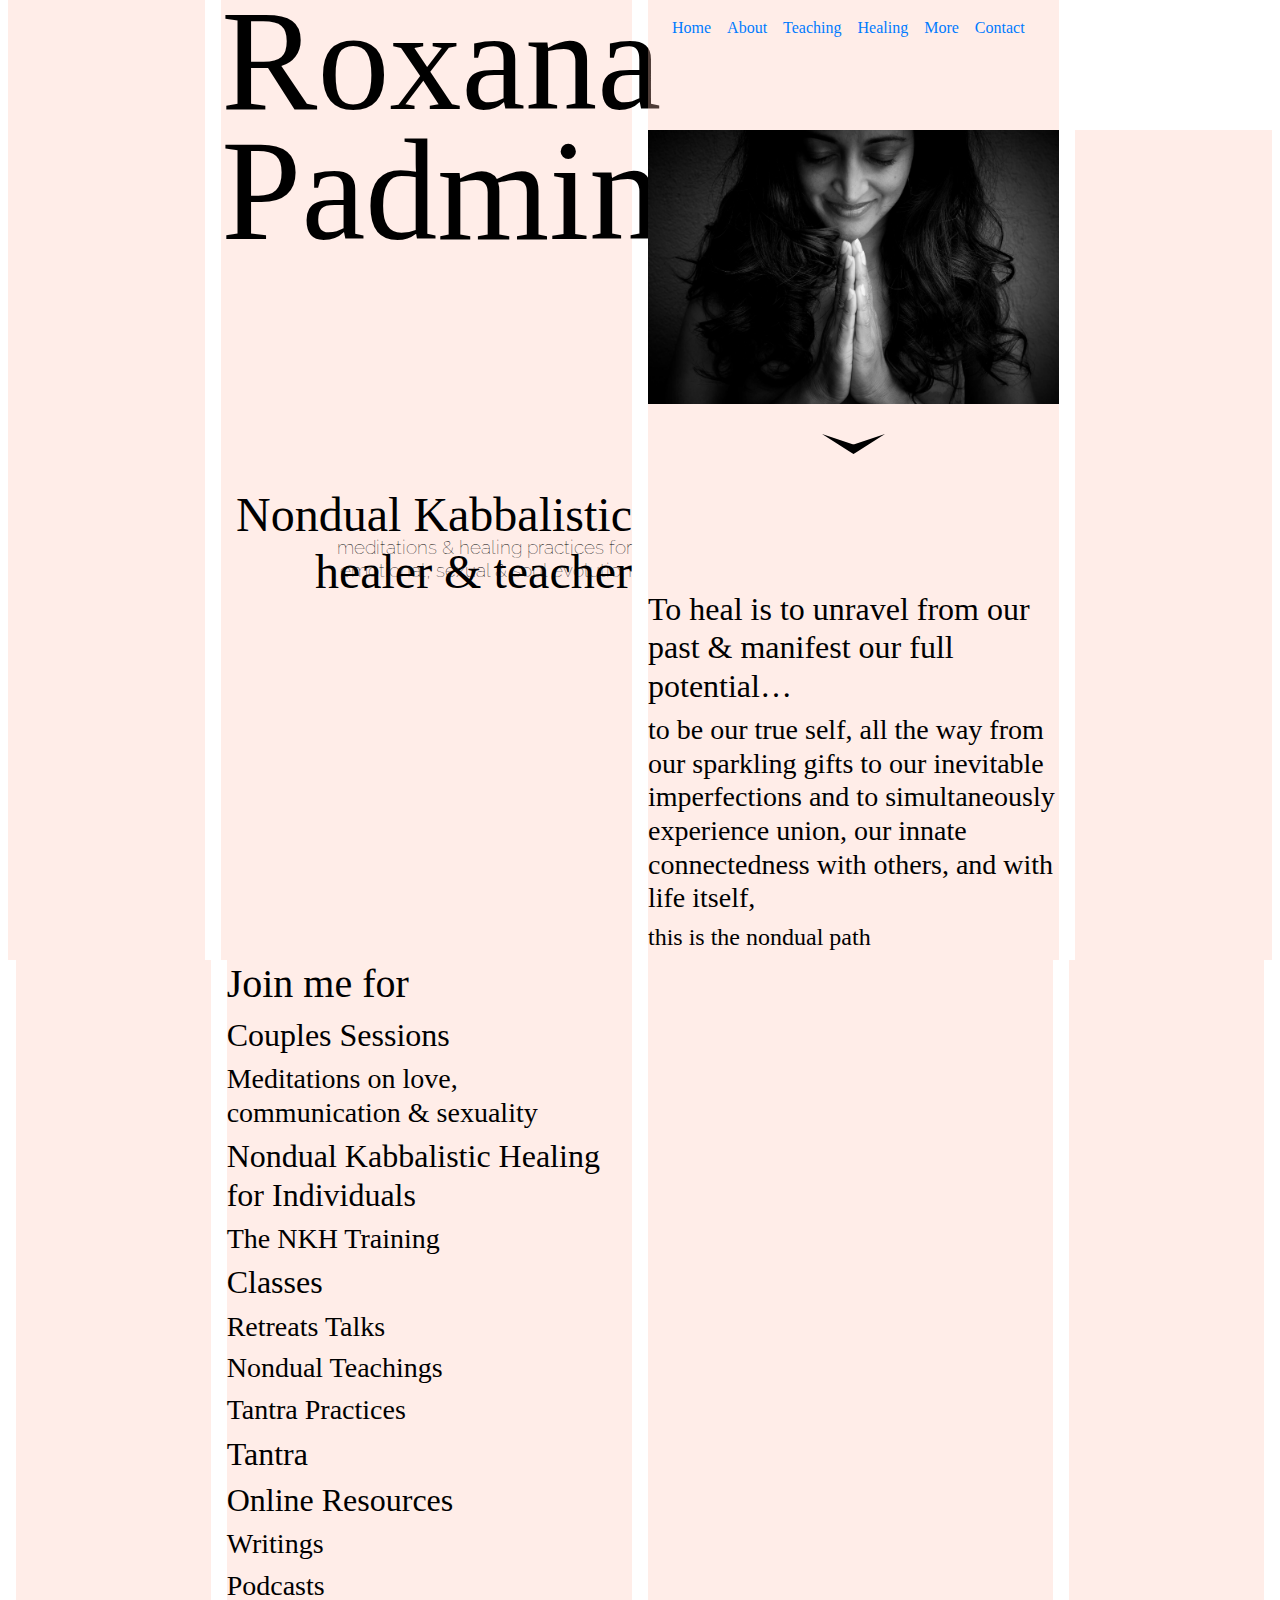
<file: index.html>
<!DOCTYPE html>
<html lang="en">
  <head>
    <meta charset="UTF-8">
    <meta name="description" content="???">
    <meta name="keywords" content="???">
    <meta name="author" content="???">
    <meta name="viewport" content="width=device-width, initial-scale=1.0">
    <title>Roxana Padmini</title>
    <script src="https://ajax.googleapis.com/ajax/libs/jquery/3.3.1/jquery.min.js"></script>
    <script type="text/javascript" src="script.js"></script>
    <script src="bootstrap/js/bootstrap.min.js"></script>
    <link rel="stylesheet" type="text/css" href="css/style.css">
    <link rel="stylesheet" href="https://fonts.googleapis.com/css?family=Raleway:200,200i,300,300i,400">
    <link rel="stylesheet" href="bootstrap/css/bootstrap.css">
    <link rel="stylesheet" href="https://use.fontawesome.com/releases/v5.6.3/css/all.css">
  </head>
  <body>
    <header>
      <div class="container-fluid index-header">
        <div class="row title-background">
          <div class="col-12 col-sm-12 col-md-12 col-lg-2 col-xl-2">
          </div>
          <div class="col-12 col-sm-12 col-md-12 col-lg-4 col-xl-4 header-intro">
            <!--<img id="kabbalistic-tree" src="media/images/roxanapadmini-index-image-4.svg" alt="The Kabbalistic Tree of Life.">-->
            <div class="bottomline">
              <h1 class="bottomline-text">Roxana</h1>
            </div>
          </div>
          <div class="col-12 col-sm-12 col-md-12 col-lg-4 col-xl-4">
            <div class="bottomline">
              <nav class="navbar navbar-expand-lg bottomline-text">
                <div class="collapse navbar-collapse" id="navbarNavAltMarkup">
                  <ul class="navbar-nav">
                    <li class="nav-item active">
                      <a class="nav-link" href="index.html">Home<span class="sr-only">(current)</span></a>
                    </li>
                    <li class="nav-item">
                      <a class="nav-link" href="about.html">About</a>
                    </li>
                    <li class="nav-item dropdown">
                      <a class="nav-link dropdown-toggle" href="#" id="navbarDropdownMenuLink" role="button" data-toggle="dropdown" aria-haspopup="true" aria-expanded="false">Teaching</a>
                      <div class="dropdown-menu" aria-labelledby="navbarDropdownMenuLink">
                        <a class="dropdown-item" href="nondual-study.html">Nondual Study</a>
                        <a class="dropdown-item" href="workshops-classes.html">Workshops & Classes</a>
                        <a class="dropdown-item" href="retreats.html">Retreats</a>
                      </div>
                    </li>
                    <li class="nav-item">
                      <a class="nav-link" href="#">Healing</a>
                    </li>
                    <li class="nav-item dropdown">
                      <a class="nav-link dropdown-toggle" href="#" id="navbarDropdownMenuLink" role="button" data-toggle="dropdown" aria-haspopup="true" aria-expanded="false">More</a>
                      <div class="dropdown-menu" aria-labelledby="navbarDropdownMenuLink">
                        <a class="dropdown-item" href="audio.html">Audio</a>
                        <a class="dropdown-item" href="blog.html">Video & Blog</a>
                      </div>
                    </li>
                    <li class="nav-item">
                      <a class="nav-link" href="contact.html">Contact</a>
                    </li>
                  </ul>
                </div>
              </nav>
            </div>
          </div>
        </div>
        <div class="row">
          <div class="col-12 col-sm-12 col-md-12 col-lg-2 col-xl-2">
          </div>
          <div class="col-12 col-sm-12 col-md-12 col-lg-4 col-xl-4 header-intro">
            <h1>Padmini</h1>
            <h2 id="index-header-margin">Nondual Kabbalistic healer & teacher</h2>
            <h3>meditations & healing practices for emotional, sexual & soul evolution</h3>
          </div>
          <div class="col-12 col-sm-12 col-md-12 col-lg-4 col-xl-4">
            <div class="header-intro">
              <img class="img-fluid rox" src="media/images/img/roxanapadmini-index-1.jpg" alt="Roxana Padmini.">
              <img class="img-fluid arrow-button" src="media/images/roxanapadmini-index-asset-1.svg" alt="arrow to next section.">
            </div>
          </div>
          <div class="col-12 col-sm-12 col-md-12 col-lg-2 col-xl-2">
          </div>
        </div>
      </div>
    </header>
    <div class="container-fluid index-second-section">
      <div class="row">
      <div class="col-12 col-sm-12 col-md-12 col-lg-2 col-xl-2">
      </div>
      <div class="col-12 col-sm-12 col-md-12 col-lg-4 col-xl-4">
        <img>
        <img>
      </div>
      <div class="col-12 col-sm-12 col-md-12 col-lg-4 col-xl-4">
        <h2>To heal is to unravel from our past & manifest our full potential…</h2>
        <h3>to be our true self, all the way from our sparkling gifts to our inevitable imperfections and to simultaneously experience union, our innate connectedness with others, and with life itself,</h3>
        <h4>this is the nondual path</h4>
      </div>
      <div class="col-12 col-sm-12 col-md-12 col-lg-2 col-xl-2">
      </div>
    </div>
	  <div class="container-fluid index-third-section">
	    <div class="row">
	      <div class="col-12 col-sm-12 col-md-12 col-lg-2 col-xl-2">
	      </div>
	      <div class="col-12 col-sm-12 col-md-12 col-lg-4 col-xl-4">
	        <h1>Join me for</h1>
	        <h2>Couples Sessions</h2>
	        <h3>Meditations on love, communication & sexuality</h3>
	        <h2>Nondual Kabbalistic Healing for Individuals</h2>
	        <h3>The NKH Training</h3>
	        <h2>Classes</h2>
	        <h3>Retreats Talks</h3>
	        <h3>Nondual Teachings</h3>
	        <h3>Tantra Practices</h3>
	        <h2>Tantra</h2>
	        <h2>Online Resources</h2>
	        <h3>Writings</h3>
	        <h3>Podcasts</h3>
	      </div>
	      <div class="col-12 col-sm-12 col-md-12 col-lg-4 col-xl-4">
	      </div>
	      <div class="col-12 col-sm-12 col-md-12 col-lg-2 col-xl-2">
	      </div>
	    </div>
	  </div>
  </body>
	<footer>
	</footer>
</html>
</file>
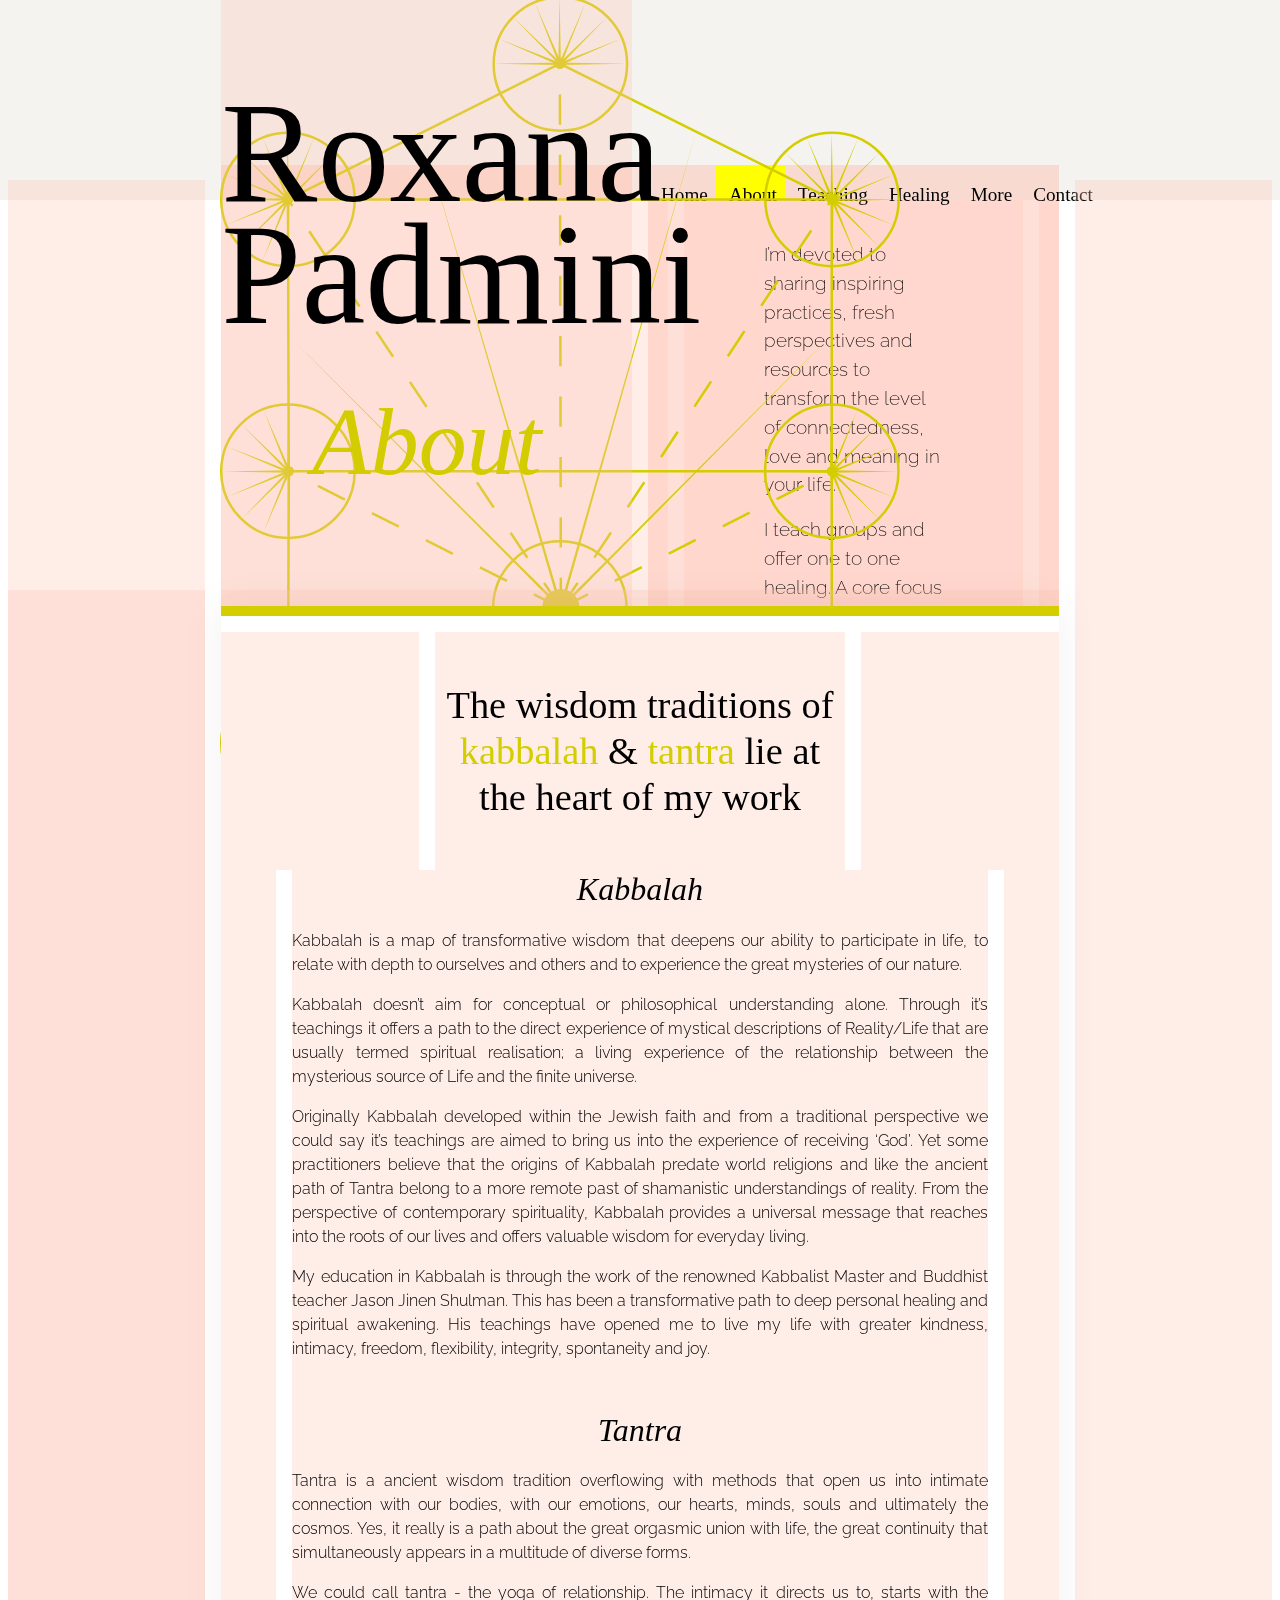
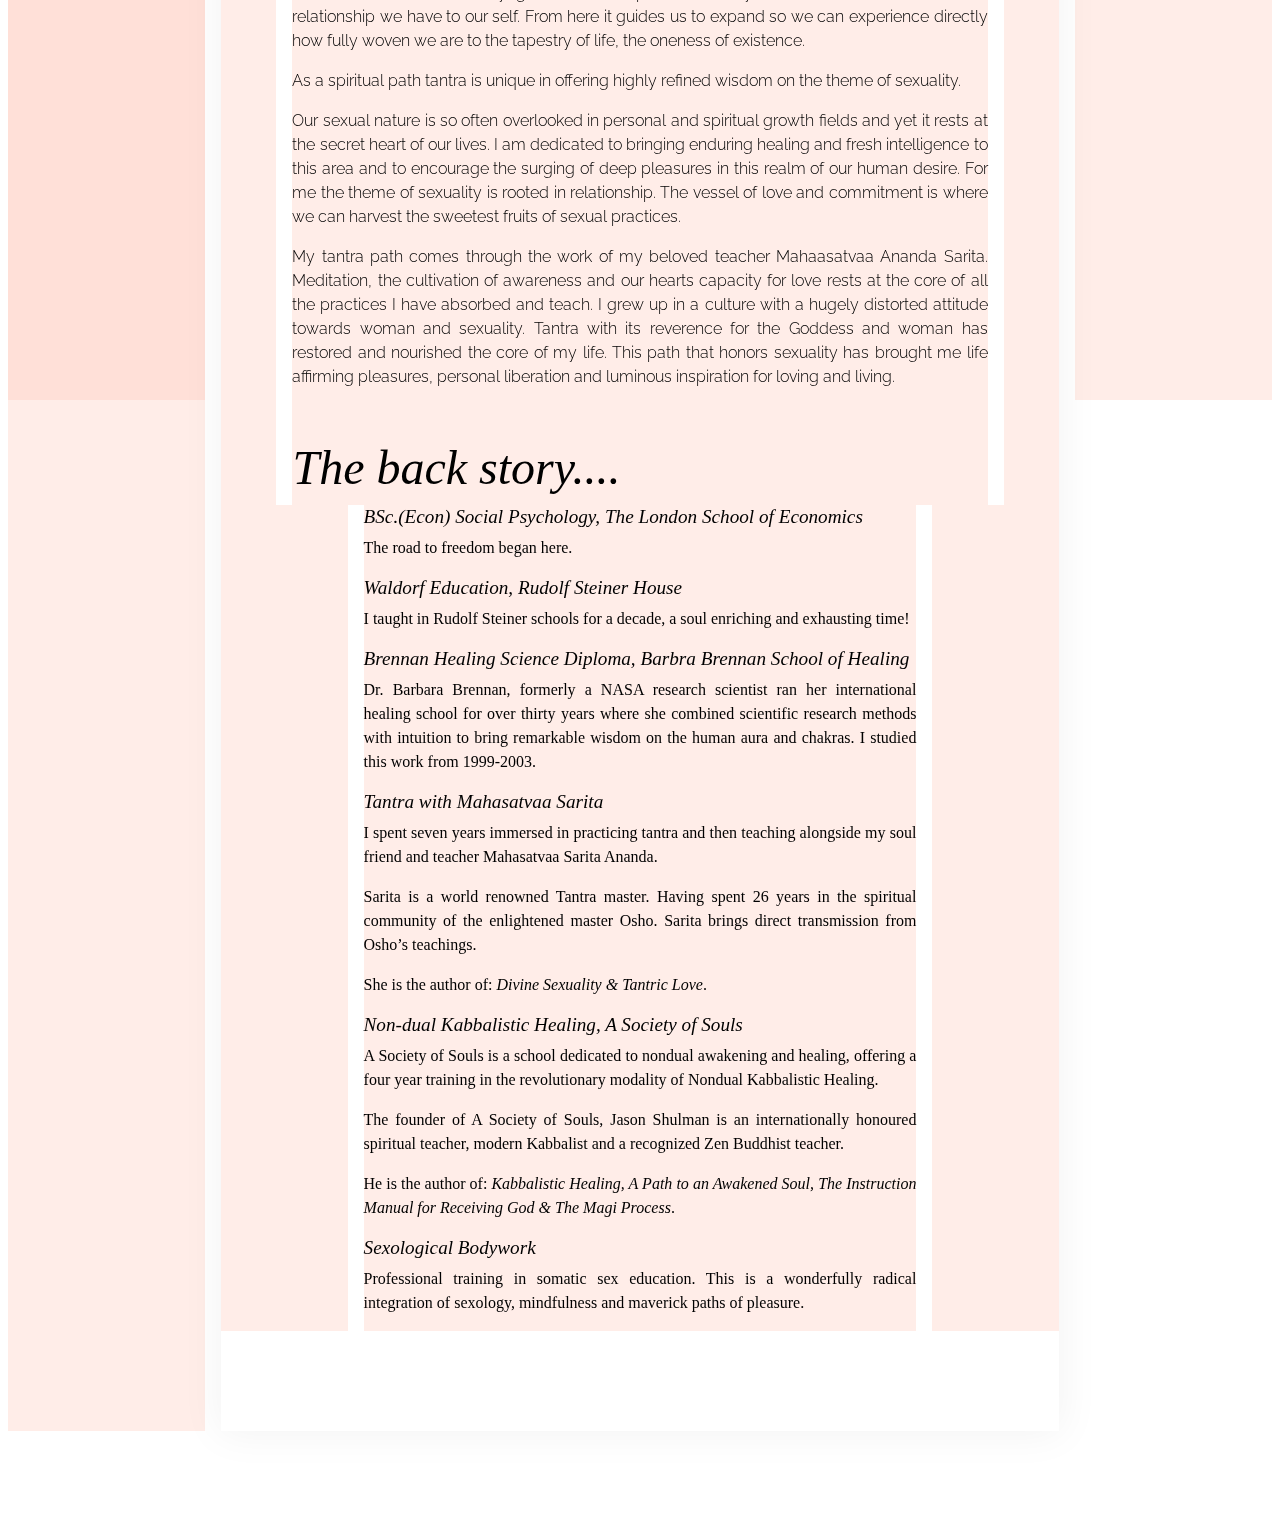
<file: about.html>
<!DOCTYPE html>
<html lang="en">
  <head>
    <meta charset="UTF-8">
    <meta name="description" content="???">
    <meta name="keywords" content="???">
    <meta name="author" content="???">
    <meta name="viewport" content="width=device-width, initial-scale=1.0">
    <title>About - Roxana Padmini</title>
    <script src="https://ajax.googleapis.com/ajax/libs/jquery/3.3.1/jquery.min.js"></script>
    <script type="text/javascript" src="script.js"></script>
    <script src="bootstrap/js/bootstrap.min.js"></script>
    <link rel="stylesheet" type="text/css" href="css/style.css">
    <link rel="stylesheet" href="https://fonts.googleapis.com/css?family=Raleway:200,200i,300,300i,400">
    <link rel="stylesheet" href="bootstrap/css/bootstrap.css">
    <link rel="stylesheet" href="https://use.fontawesome.com/releases/v5.6.3/css/all.css">
  </head>
  <body>
		<header>
<!--TITLE-->
			<div class="container-fluid">
				<div class="row header-fixed align-items-end">
					<div class="col-1 col-sm-1 col-md-1 col-lg-2 col-xl-2">
					</div>
					<div class="col-10 col-sm-10 col-md-10 col-lg-8 col-xl-8">
						<div class="row">
							<div class="col-12 col-sm-12 col-md-12 col-lg-6 col-xl-6 header-intro">
								<img id="kabbalistic-tree" src="media/images/roxanapadmini-index-image-4.svg" alt="The Kabbalistic Tree of Life.">
							</div>
							<div class="col-12 col-sm-12 col-md-12 col-lg-6 col-xl-6 align-top">
								<div class="nav-alignment">
									<nav class="navbar navbar-expand-lg">
								    <button class="navbar-toggler fa fa-bars" type="button" data-toggle="collapse" data-target="#navbarSupportedContent" aria-controls="navbarSupportedContent" aria-expanded="false" aria-label="Toggle navigation">
								    </button>
					          <div class="collapse navbar-collapse" id="navbarSupportedContent">
					            <ul class="navbar-nav ml-auto">
					              <li class="nav-item">
					                <a class="nav-link nav-dropped" href="index.html">Home</a>
					              </li>
					              <li class="nav-item active">
					                <a class="nav-link nav-dropped" href="about.html">About</a>
					              </li>
												<li class="nav-item dropdown">
		                      <a class="nav-link nav-dropped dropdown-toggle" href="#" id="navbarDropdownMenuLink" role="button" data-toggle="dropdown" aria-haspopup="true" aria-expanded="false">Teaching</a>
		                      <div class="dropdown-menu" aria-labelledby="navbarDropdownMenuLink">
		                        <a class="dropdown-item" href="nondual-study.html">Nondual Study</a>
		                        <a class="dropdown-item" href="workshops-classes-retreats.html">Workshops, Classes & Retreats</a>
		                      </div>
		                    </li>
												<li class="nav-item">
		                      <a class="nav-link nav-dropped" href="healing.html">Healing</a>
		                    </li>
		                    <li class="nav-item dropdown">
		                      <a class="nav-link nav-dropped dropdown-toggle" href="#" id="navbarDropdownMenuLink" role="button" data-toggle="dropdown" aria-haspopup="true" aria-expanded="false">More</a>
		                      <div class="dropdown-menu" aria-labelledby="navbarDropdownMenuLink">
		                        <a class="dropdown-item" href="audio.html">Audio</a>
		                        <a class="dropdown-item" href="blog.html">Video & Blog</a>
		                      </div>
		                    </li>
		                    <li class="nav-item">
		                      <a class="nav-link nav-dropped" href="contact.html">Contact</a>
		                    </li>
					            </ul>
					          </div>
								  </nav>
		            </div>
							</div>
						</div>
					</div>
					<div class="col-1 col-sm-1 col-md-1 col-lg-2 col-xl-2">
					</div>
				</div>
<!--TITLE INTRO-->
				<div class="row">
					<div class="col-1 col-sm-1 col-md-1 col-lg-2 col-xl-2">
					</div>
					<div class="col-10 col-sm-10 col-md-10 col-lg-8 col-xl-8">
						<div class="row">
							<div class="col-12 col-sm-12 col-md-12 col-lg-6 col-xl-6 header-intro main-section">
								<div class="title-alignment">
									<h1>Roxana<br>Padmini</h1>
									<h2 class="header-title">About</h2>
								</div>
							</div>
							<div class="col-12 col-sm-12 col-md-12 col-lg-6 col-xl-6 ">
								<div class="row" style="min-height:2000px">
									<div class="col-1 col-sm-1 col-md-1 col-lg-1 col-xl-1">
									</div>
									<div class="col-10 col-sm-10 col-md-10 col-lg-10 col-xl-10">
										<div class="sticky-top quote-right-section">
												<div id="about-quote">
												<p>I’m devoted to sharing inspiring practices, fresh perspectives and resources to transform the level of connectedness, love and meaning in your life.</p>
												<p>I teach groups and offer one to one healing. A core focus of my work is to integrate the body, sexuality and relating within a path of awakening consciousness.</p>
											</div>
										</div>
									</div>
									<div class="col-1 col-sm-1 col-md-1 col-lg-1 col-xl-1">
									</div>
								</div>
							</div>
						</div>
					</div>
					<div class="col-1 col-sm-1 col-md-1 col-lg-2 col-xl-2">
					</div>
				</div>
			</div>
		</header>
<!--ABOUT MAIN-->
		<div class="container-fluid main-section">
			<div class="row">
				<div class="col-1 col-sm-1 col-md-1 col-lg-2 col-xl-2">
				</div>
				<div class="col-10 col-sm-10 col-md-10 col-lg-8 col-xl-8">
					<div id="main-bg-overlay">
						<div id="border-around">
							<hr class="top-border">
							<div class="row about-first-section">
								<div class="col-1 col-sm-1 col-md-1 col-lg-2 col-xl-3">
								</div>
								<div class="col-10 col-sm-10 col-md-10 col-lg-8 col-xl-6">
									<h3>The wisdom traditions of <span>kabbalah</span> & <span>tantra</span> lie at the heart of my work</h3>
								</div>
								<div class="col-1 col-sm-1 col-md-1 col-lg-2 col-xl-3">
								</div>
							</div>
							<div class="row about-second-section">
								<div class="col-1 col-sm-1 col-md-1 col-lg-1 col-xl-1">
								</div>
								<div class="col-10 col-sm-10 col-md-10 col-lg-10 col-xl-10">
									<h4>Kabbalah</h4>
									<div>
										<p>Kabbalah is a map of transformative wisdom that deepens our ability to participate in life, to relate with depth to ourselves and others and to experience the great mysteries of our nature.</p>
										<p>Kabbalah doesn’t aim for conceptual or philosophical understanding alone. Through it’s teachings it offers a path to the direct experience of mystical descriptions of Reality/Life that are usually termed spiritual realisation; a living experience of the relationship between the mysterious source of Life and the finite universe.</p>
										<p>Originally Kabbalah developed within the Jewish faith and from a traditional perspective we could say it’s teachings are aimed to bring us into the experience of receiving ‘God’. Yet some practitioners believe that the origins of Kabbalah predate world religions and like the ancient path of Tantra belong to a more remote past of shamanistic understandings of reality. From the perspective of contemporary spirituality, Kabbalah provides a universal message that reaches into the roots of our lives and offers valuable wisdom for everyday living.</p>
										<p>My education in Kabbalah is through the work of the renowned Kabbalist Master and Buddhist teacher Jason Jinen Shulman. This has been a transformative path to deep personal healing and spiritual awakening. His teachings have opened me to live my life with greater kindness, intimacy, freedom, flexibility, integrity, spontaneity and joy.</p>
									</div>
								</div>
								<div class="col-1 col-sm-1 col-md-1 col-lg-1 col-xl-1">
								</div>
							</div>
							<div class="row about-second-section">
								<div class="col-1 col-sm-1 col-md-1 col-lg-1 col-xl-1">
								</div>
								<div class="col-10 col-sm-10 col-md-10 col-lg-10 col-xl-10">
									<h4>Tantra</h4>
									<div>
										<p>Tantra is a ancient wisdom tradition overflowing with methods that open us into intimate connection with our bodies, with our emotions, our hearts, minds, souls and ultimately the cosmos. Yes, it really is a path about the great orgasmic union with life, the great continuity that simultaneously appears in a multitude of diverse forms.</p>
										<p>We could call tantra - the yoga of relationship. The intimacy it directs us to, starts with the relationship we have to our self. From here it guides us to expand so we can experience directly how fully woven we are to the tapestry of life, the oneness of existence.</p>
										<p>As a spiritual path tantra is unique in offering highly refined wisdom on the theme of sexuality.​ </p>
										<p>Our sexual nature is so often overlooked in personal and spiritual growth fields and yet it rests at the secret heart of our lives. I am dedicated to bringing enduring healing and fresh intelligence to this area and to encourage the surging of deep pleasures in this realm of our human desire. For me the theme of sexuality is rooted in relationship. The vessel of love and commitment is where we can harvest the sweetest fruits of sexual practices.</p>
										<p>My tantra path comes through the work of my beloved teacher Mahaasatvaa Ananda Sarita. Meditation, the cultivation of awareness and our hearts capacity for love rests at the core of all the practices I have absorbed and teach. I grew up in a culture with a hugely distorted attitude towards woman and sexuality. Tantra with its reverence for the Goddess and woman has restored and nourished the core of my life. This path that honors sexuality has brought me life affirming pleasures, personal liberation and luminous inspiration for loving and living.</p>
									</div>
								</div>
								<div class="col-1 col-sm-1 col-md-1 col-lg-1 col-xl-1">
								</div>
							</div>
							<div class="row about-third-section">
								<div class="col-1 col-sm-1 col-md-1 col-lg-1 col-xl-1">
								</div>
								<div class="col-10 col-sm-10 col-md-10 col-lg-10 col-xl-10">
									<h5>The back story....</h5>
								</div>
								<div class="col-1 col-sm-1 col-md-1 col-lg-1 col-xl-1">
								</div>
							</div>
							<div class="row about-third-section">
								<div class="col-1 col-sm-1 col-md-1 col-lg-2 col-xl-2">
								</div>
								<div class="col-10 col-sm-10 col-md-10 col-lg-8 col-xl-8">
									<h6>BSc.(Econ) Social Psychology, The London School of Economics</h6>
									<p>The road to freedom began here.</p>
									<h6>Waldorf Education, Rudolf Steiner House</h6>
									<p>I taught in Rudolf Steiner schools for a decade, a soul enriching and exhausting time!</p>
									<h6>Brennan Healing Science Diploma, Barbra Brennan School of Healing</h6>
									<p>Dr. Barbara Brennan, formerly a NASA research scientist ran her international healing school for over thirty years where she combined scientific research methods with intuition to bring remarkable wisdom on the human aura and chakras. I studied this work from 1999-2003.</p>
									<h6>Tantra with Mahasatvaa Sarita</h6>
									<p>I spent seven years immersed in practicing tantra and then teaching alongside my soul friend and teacher Mahasatvaa Sarita Ananda.</p>
									<p>Sarita is a world renowned Tantra master. Having spent 26 years in the spiritual community of the enlightened master Osho. Sarita brings direct transmission from Osho’s teachings.</p>
									<p>She is the author of: <i>Divine Sexuality & Tantric Love</i>.</p>
									<h6>Non-dual Kabbalistic Healing, A Society of Souls</h6>
									<p>A Society of Souls is a school dedicated to nondual awakening and healing, offering a four year training in the revolutionary modality of Nondual Kabbalistic Healing.</p>
									<p>The founder of A Society of Souls, Jason Shulman is an internationally honoured spiritual teacher, modern Kabbalist and a recognized Zen Buddhist teacher.</p>
									<p>He is the author of: <i>Kabbalistic Healing, A Path to an Awakened Soul, The Instruction Manual for Receiving God & The Magi Process</i>.</p>
									<h6>Sexological Bodywork</h6>
									<p>Professional training in somatic sex education. This is a wonderfully radical integration of sexology, mindfulness and maverick paths of pleasure.</p>
								</div>
								<div class="col-1 col-sm-1 col-md-1 col-lg-2 col-xl-2">
								</div>
							</div>
						</div>
					</div>
				</div>
			</div>
		</div>
  </body>
	<footer>
	</footer>
</html>
</file>
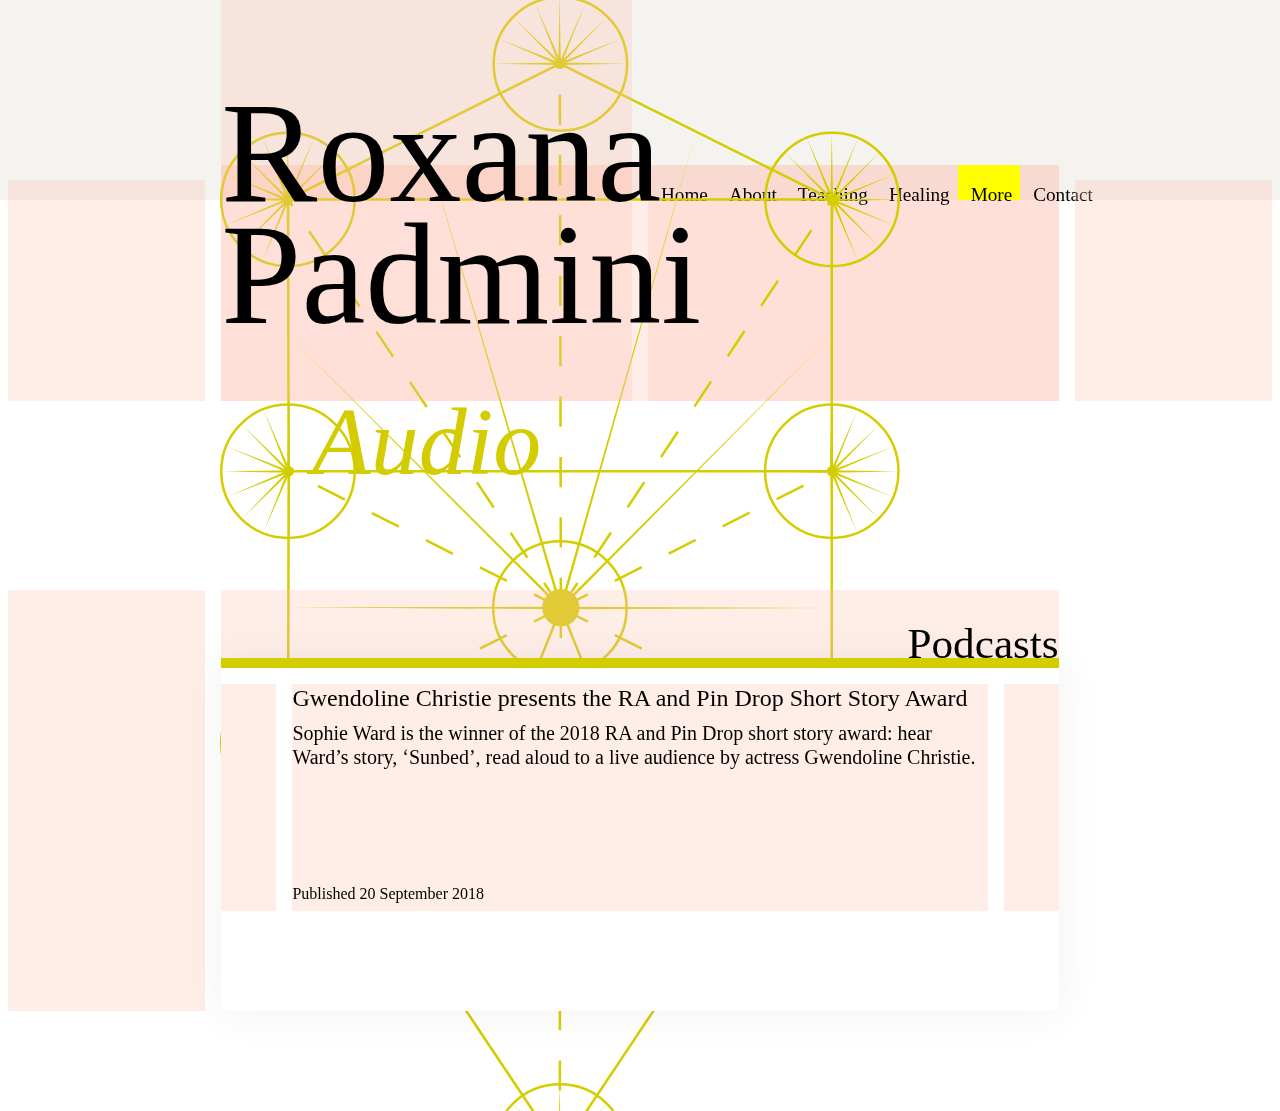
<file: audio.html>
<!DOCTYPE html>
<html lang="en">
  <head>
    <meta charset="UTF-8">
    <meta name="description" content="???">
    <meta name="keywords" content="???">
    <meta name="author" content="???">
    <meta name="viewport" content="width=device-width, initial-scale=1.0">
    <title>Audio - Roxana Padmini</title>
    <script src="https://ajax.googleapis.com/ajax/libs/jquery/3.3.1/jquery.min.js"></script>
    <script type="text/javascript" src="script.js"></script>
    <script src="bootstrap/js/bootstrap.min.js"></script>
    <link rel="stylesheet" type="text/css" href="css/style.css">
    <link rel="stylesheet" href="https://fonts.googleapis.com/css?family=Raleway:200,200i,300,300i,400">
    <link rel="stylesheet" href="bootstrap/css/bootstrap.css">
    <link rel="stylesheet" href="https://use.fontawesome.com/releases/v5.6.3/css/all.css">
  </head>
  <body>
		<header>
<!--TITLE-->
			<div class="container-fluid">
				<div class="row header-fixed align-items-end">
					<div class="col-1 col-sm-1 col-md-1 col-lg-2 col-xl-2">
					</div>
					<div class="col-10 col-sm-10 col-md-10 col-lg-8 col-xl-8">
						<div class="row">
							<div class="col-12 col-sm-12 col-md-12 col-lg-6 col-xl-6 header-intro">
								<img id="kabbalistic-tree" src="media/images/roxanapadmini-index-image-4.svg" alt="The Kabbalistic Tree of Life.">
							</div>
							<div class="col-12 col-sm-12 col-md-12 col-lg-6 col-xl-6 align-top">
								<div class="nav-alignment">
									<nav class="navbar navbar-expand-lg">
								    <button class="navbar-toggler fa fa-bars" type="button" data-toggle="collapse" data-target="#navbarSupportedContent" aria-controls="navbarSupportedContent" aria-expanded="false" aria-label="Toggle navigation">
								    </button>
					          <div class="collapse navbar-collapse" id="navbarSupportedContent">
					            <ul class="navbar-nav ml-auto">
					              <li class="nav-item">
					                <a class="nav-link nav-dropped" href="index.html">Home</a>
					              </li>
					              <li class="nav-item">
					                <a class="nav-link nav-dropped" href="about.html">About</a>
					              </li>
												<li class="nav-item dropdown">
		                      <a class="nav-link nav-dropped dropdown-toggle" href="#" id="navbarDropdownMenuLink" role="button" data-toggle="dropdown" aria-haspopup="true" aria-expanded="false">Teaching</a>
		                      <div class="dropdown-menu" aria-labelledby="navbarDropdownMenuLink">
		                        <a class="dropdown-item" href="nondual-study.html">Nondual Study</a>
		                        <a class="dropdown-item" href="workshops-classes-retreats.html">Workshops, Classes & Retreats</a>
		                      </div>
		                    </li>
												<li class="nav-item">
		                      <a class="nav-link nav-dropped" href="healing.html">Healing</a>
		                    </li>
		                    <li class="nav-item active dropdown">
		                      <a class="nav-link nav-dropped dropdown-toggle" href="#" id="navbarDropdownMenuLink" role="button" data-toggle="dropdown" aria-haspopup="true" aria-expanded="false">More</a>
		                      <div class="dropdown-menu" aria-labelledby="navbarDropdownMenuLink">
		                        <a class="dropdown-item" href="audio.html">Audio</a>
		                        <a class="dropdown-item" href="blog.html">Video & Blog</a>
		                      </div>
		                    </li>
		                    <li class="nav-item">
		                      <a class="nav-link nav-dropped" href="contact.html">Contact</a>
		                    </li>
					            </ul>
					          </div>
								  </nav>
		            </div>
							</div>
						</div>
					</div>
					<div class="col-1 col-sm-1 col-md-1 col-lg-2 col-xl-2">
					</div>
				</div>
<!--TITLE INTRO-->
				<div class="row">
					<div class="col-1 col-sm-1 col-md-1 col-lg-2 col-xl-2">
					</div>
					<div class="col-10 col-sm-10 col-md-10 col-lg-8 col-xl-8">
						<div class="row">
							<div class="col-12 col-sm-12 col-md-12 col-lg-6 col-xl-6 header-intro main-section">
								<div class="title-alignment">
									<h1>Roxana<br>Padmini</h1>
									<h2 class="header-title">Audio</h2>
								</div>
							</div>
							<div class="col-12 col-sm-12 col-md-12 col-lg-6 col-xl-6">
							</div>
						</div>
					</div>
					<div class="col-1 col-sm-1 col-md-1 col-lg-2 col-xl-2">
					</div>
				</div>
			</div>
		</header>
<!--AUDIO MAIN-->
		<div class="container-fluid main-section">
			<div class="row">
				<div class="col-1 col-sm-1 col-md-1 col-lg-2 col-xl-2">
				</div>
				<div class="col-10 col-sm-10 col-md-10 col-lg-8 col-xl-8">
					<h3 id="main-title">Podcasts</h3>
					<div id="main-bg-overlay">
						<div id="border-around">
					<hr class="top-border">
					<div class="row blog-first-section">
						<div class="col-0 col-sm-0 col-md-0 col-lg-0 col-xl-1">
						</div>
						<div class="col-12 col-sm-12 col-md-12 col-lg-12 col-xl-10">
							<section>
								<article>
									<h4>Gwendoline Christie presents the RA and Pin Drop Short Story Award</h4>
									<h5>Sophie Ward is the winner of the 2018 RA and Pin Drop short story award: hear Ward’s story, ‘Sunbed’, read aloud to a live audience by actress Gwendoline Christie.</h5>
									<iframe width="80%" height="100" scrolling="no" frameborder="no" allow="autoplay" src="https://w.soundcloud.com/player/?url=https%3A//api.soundcloud.com/tracks/489972948&color=%23d4cd00&auto_play=false&hide_related=false&show_comments=true&show_user=true&show_reposts=false&show_teaser=true"></iframe>
									<h6>Published 20 September 2018</h6>
								</article>
							</section>
						</div>
						<div class="col-0 col-sm-0 col-md-0 col-lg-0 col-xl-1">
						</div>
					</div>
				</div>
			</div>
				</div>
			</div>
		</div>
  </body>
	<footer>
	</footer>
</html>
</file>
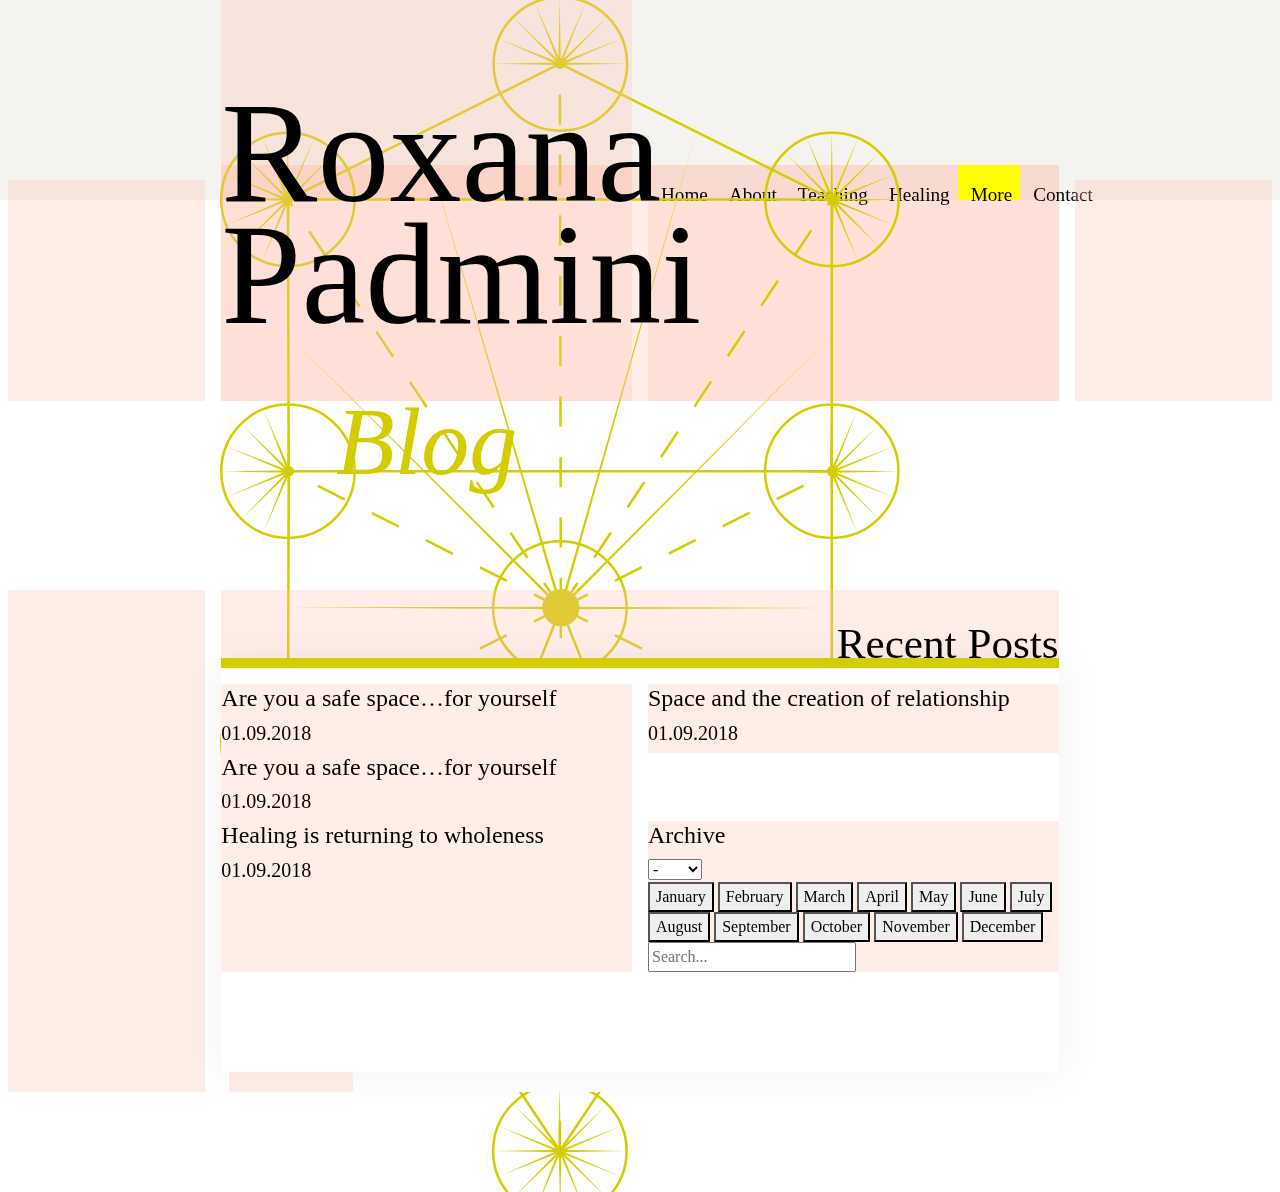
<file: blog.html>
<!DOCTYPE html>
<html lang="en">
  <head>
    <meta charset="UTF-8">
    <meta name="description" content="???">
    <meta name="keywords" content="???">
    <meta name="author" content="???">
    <meta name="viewport" content="width=device-width, initial-scale=1.0">
    <title>Blog - Roxana Padmini</title>
    <script src="https://ajax.googleapis.com/ajax/libs/jquery/3.3.1/jquery.min.js"></script>
    <script type="text/javascript" src="script.js"></script>
    <script src="bootstrap/js/bootstrap.min.js"></script>
    <link rel="stylesheet" type="text/css" href="css/style.css">
    <link rel="stylesheet" href="https://fonts.googleapis.com/css?family=Raleway:200,200i,300,300i,400">
    <link rel="stylesheet" href="bootstrap/css/bootstrap.css">
    <link rel="stylesheet" href="https://use.fontawesome.com/releases/v5.6.3/css/all.css">
  </head>
  <body>
		<header>
			<!--TITLE-->
			<div class="container-fluid">
				<div class="row header-fixed align-items-end">
					<div class="col-1 col-sm-1 col-md-1 col-lg-2 col-xl-2">
					</div>
					<div class="col-10 col-sm-10 col-md-10 col-lg-8 col-xl-8">
						<div class="row">
							<div class="col-12 col-sm-12 col-md-12 col-lg-6 col-xl-6 header-intro">
								<img id="kabbalistic-tree" src="media/images/roxanapadmini-index-image-4.svg" alt="The Kabbalistic Tree of Life.">
							</div>
							<div class="col-12 col-sm-12 col-md-12 col-lg-6 col-xl-6 align-top">
								<div class="nav-alignment">
									<nav class="navbar navbar-expand-lg">
								    <button class="navbar-toggler fa fa-bars" type="button" data-toggle="collapse" data-target="#navbarSupportedContent" aria-controls="navbarSupportedContent" aria-expanded="false" aria-label="Toggle navigation">
								    </button>
					          <div class="collapse navbar-collapse" id="navbarSupportedContent">
					            <ul class="navbar-nav ml-auto">
					              <li class="nav-item">
					                <a class="nav-link nav-dropped" href="index.html">Home</a>
					              </li>
					              <li class="nav-item">
					                <a class="nav-link nav-dropped" href="about.html">About</a>
					              </li>
												<li class="nav-item dropdown">
		                      <a class="nav-link nav-dropped dropdown-toggle" href="#" id="navbarDropdownMenuLink" role="button" data-toggle="dropdown" aria-haspopup="true" aria-expanded="false">Teaching</a>
		                      <div class="dropdown-menu" aria-labelledby="navbarDropdownMenuLink">
		                        <a class="dropdown-item" href="nondual-study.html">Nondual Study</a>
		                        <a class="dropdown-item" href="workshops-classes-retreats.html">Workshops, Classes & Retreats</a>
		                      </div>
		                    </li>
												<li class="nav-item">
		                      <a class="nav-link nav-dropped" href="healing.html">Healing</a>
		                    </li>
		                    <li class="nav-item active dropdown">
		                      <a class="nav-link nav-dropped dropdown-toggle" href="#" id="navbarDropdownMenuLink" role="button" data-toggle="dropdown" aria-haspopup="true" aria-expanded="false">More</a>
		                      <div class="dropdown-menu" aria-labelledby="navbarDropdownMenuLink">
		                        <a class="dropdown-item" href="audio.html">Audio</a>
		                        <a class="dropdown-item" href="blog.html">Video & Blog</a>
		                      </div>
		                    </li>
		                    <li class="nav-item">
		                      <a class="nav-link nav-dropped" href="contact.html">Contact</a>
		                    </li>
					            </ul>
					          </div>
								  </nav>
		            </div>
							</div>
						</div>
					</div>
					<div class="col-1 col-sm-1 col-md-1 col-lg-2 col-xl-2">
					</div>
				</div>
			<!--TITLE INTRO-->
				<div class="row">
					<div class="col-1 col-sm-1 col-md-1 col-lg-2 col-xl-2">
					</div>
					<div class="col-10 col-sm-10 col-md-10 col-lg-8 col-xl-8">
						<div class="row">
							<div class="col-12 col-sm-12 col-md-12 col-lg-6 col-xl-6 header-intro main-section">
								<div class="title-alignment">
									<h1>Roxana<br>Padmini</h1>
									<h2 class="header-title">Blog</h2>
								</div>
							</div>
							<div class="col-12 col-sm-12 col-md-12 col-lg-6 col-xl-6">
							</div>
						</div>
					</div>
					<div class="col-1 col-sm-1 col-md-1 col-lg-2 col-xl-2">
					</div>
				</div>
			</div>
		</header>
		<!--BLOG MAIN-->
		<div class="container-fluid main-section">
			<div class="row">
				<div class="col-1 col-sm-1 col-md-1 col-lg-2 col-xl-2">
				</div>
				<div class="col-10 col-sm-10 col-md-10 col-lg-8 col-xl-8">
					<h3 id="main-title">Recent Posts</h3>
					<div id="main-bg-overlay">
						<div id="border-around">
							<hr class="top-border">
							<div class="row blog-first-section">
								<div class="col-12 col-sm-12 col-md-12 col-lg-6 col-xl-6">
									<h4>Are you a safe space…for yourself</h4>
									<h5>01.09.2018</h5>
								</div>
								<div class="col-12 col-sm-12 col-md-12 col-lg-6 col-xl-6">
									<h4>Space and the creation of relationship</h4>
									<h5>01.09.2018</h5>
								</div>
								<div class="col-12 col-sm-12 col-md-12 col-lg-6 col-xl-6">
									<h4>Are you a safe space…for yourself</h4>
									<h5>01.09.2018</h5>
								</div>
							</div>
							<div class="row blog-first-section">
								<div class="col-12 col-sm-12 col-md-12 col-lg-6 col-xl-6">
									<h4>Healing is returning to wholeness</h4>
									<h5>01.09.2018</h5>
								</div>
								<div class="col-12 col-sm-12 col-md-12 col-lg-6 col-xl-6">
									<h4>Archive</h4>
									<form action="#">
									  <select name="Months">
											<option value="-">-</option>
									    <option value="2018">2018</option>
									    <option value="2019">2019</option>
									  </select>
									</form>
									<button type="button" name="button">January</button>
									<button type="button" name="button">February</button>
									<button type="button" name="button">March</button>
									<button type="button" name="button">April</button>
									<button type="button" name="button">May</button>
									<button type="button" name="button">June</button>
									<button type="button" name="button">July</button>
									<button type="button" name="button">August</button>
									<button type="button" name="button">September</button>
									<button type="button" name="button">October</button>
									<button type="button" name="button">November</button>
									<button type="button" name="button">December</button>
									<input type="text" placeholder="Search...">
								</div>
							</div>
						</div>
						<div class="col-1 col-sm-1 col-md-1 col-lg-2 col-xl-2">
						</div>
					</div>
				</div>
			</div>
		</div>
  </body>
	<footer>
	</footer>
</html>
</file>
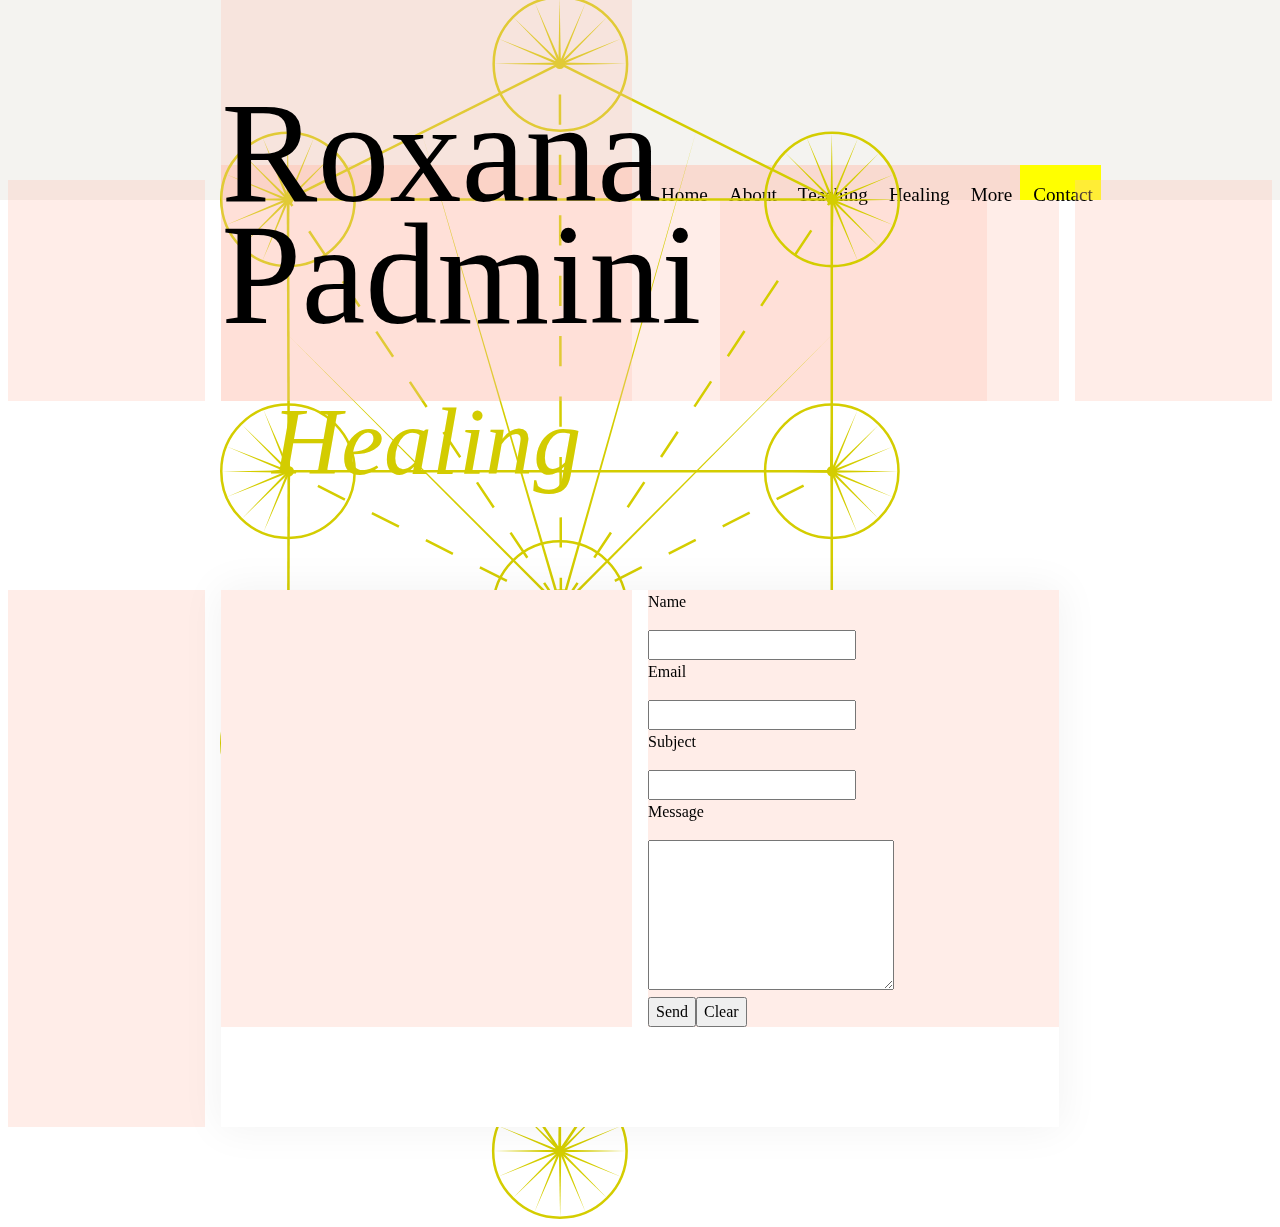
<file: contact.html>
<!DOCTYPE html>
<html lang="en">
	<head>
		<meta charset="UTF-8">
		<meta name="description" content="???">
		<meta name="keywords" content="???">
		<meta name="author" content="???">
		<meta name="viewport" content="width=device-width, initial-scale=1.0">
		<title>Audio - Roxana Padmini</title>
		<script src="https://ajax.googleapis.com/ajax/libs/jquery/3.3.1/jquery.min.js"></script>
		<script type="text/javascript" src="script.js"></script>
		<script src="bootstrap/js/bootstrap.min.js"></script>
		<link rel="stylesheet" type="text/css" href="css/style.css">
		<link rel="stylesheet" href="https://fonts.googleapis.com/css?family=Raleway:200,200i,300,300i,400">
		<link rel="stylesheet" href="bootstrap/css/bootstrap.css">
		<link rel="stylesheet" href="https://use.fontawesome.com/releases/v5.6.3/css/all.css">
	</head>
	<body>
		<header>
<!--TITLE-->
			<div class="container-fluid">
				<div class="row header-fixed align-items-end">
					<div class="col-1 col-sm-1 col-md-1 col-lg-2 col-xl-2">
					</div>
					<div class="col-10 col-sm-10 col-md-10 col-lg-8 col-xl-8">
						<div class="row">
							<div class="col-12 col-sm-12 col-md-12 col-lg-6 col-xl-6 header-intro">
								<img id="kabbalistic-tree" src="media/images/roxanapadmini-index-image-4.svg" alt="The Kabbalistic Tree of Life.">
							</div>
							<div class="col-12 col-sm-12 col-md-12 col-lg-6 col-xl-6 align-top">
								<div class="nav-alignment">
									<nav class="navbar navbar-expand-lg">
										<button class="navbar-toggler fa fa-bars" type="button" data-toggle="collapse" data-target="#navbarSupportedContent" aria-controls="navbarSupportedContent" aria-expanded="false" aria-label="Toggle navigation">
										</button>
										<div class="collapse navbar-collapse" id="navbarSupportedContent">
											<ul class="navbar-nav ml-auto">
												<li class="nav-item">
													<a class="nav-link nav-dropped" href="index.html">Home</a>
												</li>
												<li class="nav-item">
													<a class="nav-link nav-dropped" href="about.html">About</a>
												</li>
												<li class="nav-item dropdown">
													<a class="nav-link nav-dropped dropdown-toggle" href="#" id="navbarDropdownMenuLink" role="button" data-toggle="dropdown" aria-haspopup="true" aria-expanded="false">Teaching</a>
													<div class="dropdown-menu" aria-labelledby="navbarDropdownMenuLink">
														<a class="dropdown-item" href="nondual-study.html">Nondual Study</a>
														<a class="dropdown-item" href="workshops-classes-retreats.html">Workshops, Classes & Retreats</a>
													</div>
												</li>
												<li class="nav-item">
													<a class="nav-link nav-dropped" href="healing.html">Healing</a>
												</li>
												<li class="nav-item dropdown">
													<a class="nav-link nav-dropped dropdown-toggle" href="#" id="navbarDropdownMenuLink" role="button" data-toggle="dropdown" aria-haspopup="true" aria-expanded="false">More</a>
													<div class="dropdown-menu" aria-labelledby="navbarDropdownMenuLink">
														<a class="dropdown-item" href="audio.html">Audio</a>
														<a class="dropdown-item" href="blog.html">Video & Blog</a>
													</div>
												</li>
												<li class="nav-item active">
													<a class="nav-link nav-dropped" href="contact.html">Contact</a>
												</li>
											</ul>
										</div>
									</nav>
								</div>
							</div>
						</div>
					</div>
					<div class="col-1 col-sm-1 col-md-1 col-lg-2 col-xl-2">
					</div>
				</div>
<!--TITLE INTRO-->
				<div class="row">
					<div class="col-1 col-sm-1 col-md-1 col-lg-2 col-xl-2">
					</div>
					<div class="col-10 col-sm-10 col-md-10 col-lg-8 col-xl-8">
						<div class="row">
							<div class="col-12 col-sm-12 col-md-12 col-lg-6 col-xl-6 header-intro main-section">
								<div class="title-alignment">
									<h1>Roxana<br>Padmini</h1>
									<h2 class="header-title">Healing</h2>
								</div>
							</div>
							<div class="col-12 col-sm-12 col-md-12 col-lg-6 col-xl-6 quote-right-section">
								<p>"Ultimately healing involves unlearning the patterns that block our natural openheartedness from shining forth."</p>
								<p>- Jason Shulman</p>
							</div>
						</div>
					</div>
					<div class="col-1 col-sm-1 col-md-1 col-lg-2 col-xl-2">
					</div>
				</div>
			</div>
		</header>
<!--CONTACT MAIN-->
		<div class="container-fluid main-section">
			<div class="row">
				<div class="col-1 col-sm-1 col-md-1 col-lg-2 col-xl-2">
				</div>
				<div class="col-10 col-sm-10 col-md-10 col-lg-8 col-xl-8">
					<div id="main-bg-overlay">
						<div id="border-around">
							<div class="row">
								<div class="col-12 col-sm-12 col-md-12 col-lg-6 col-xl-6">
								</div>
								<div class="col-12 col-sm-12 col-md-12 col-lg-6 col-xl-6">
									<form action="mail.php" method="POST">
										<p>Name</p> <input type="text" name="name">
										<p>Email</p> <input type="text" name="email">
										<p>Subject</p> <input type="text" name="subject">
										<p>Message</p><textarea name="message" rows="6" cols="25"></textarea><br />
										<input type="submit" value="Send"><input type="reset" value="Clear">
									</form>
								</div>
							</div>
						</div>
					</div>
				</div>
			</div>
		</div>
  </body>
	<footer>
	</footer>
</html>
</file>
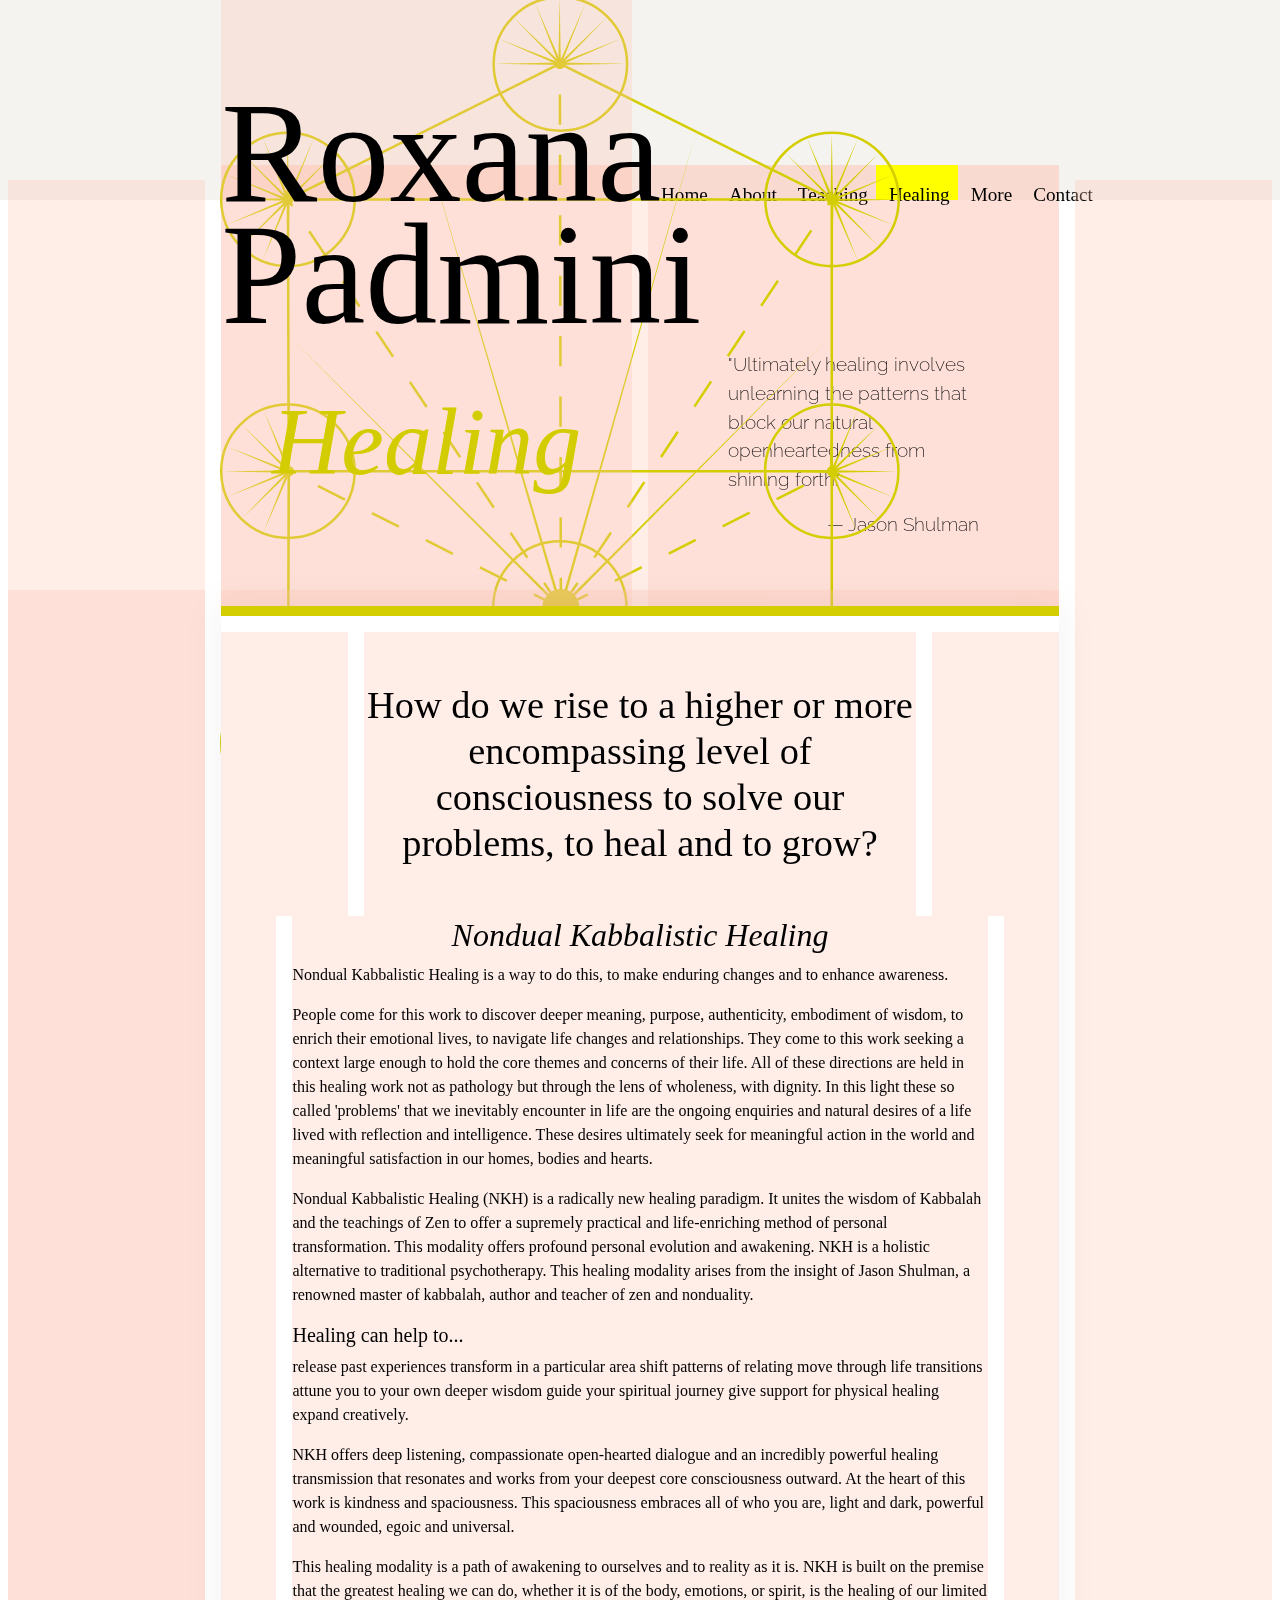
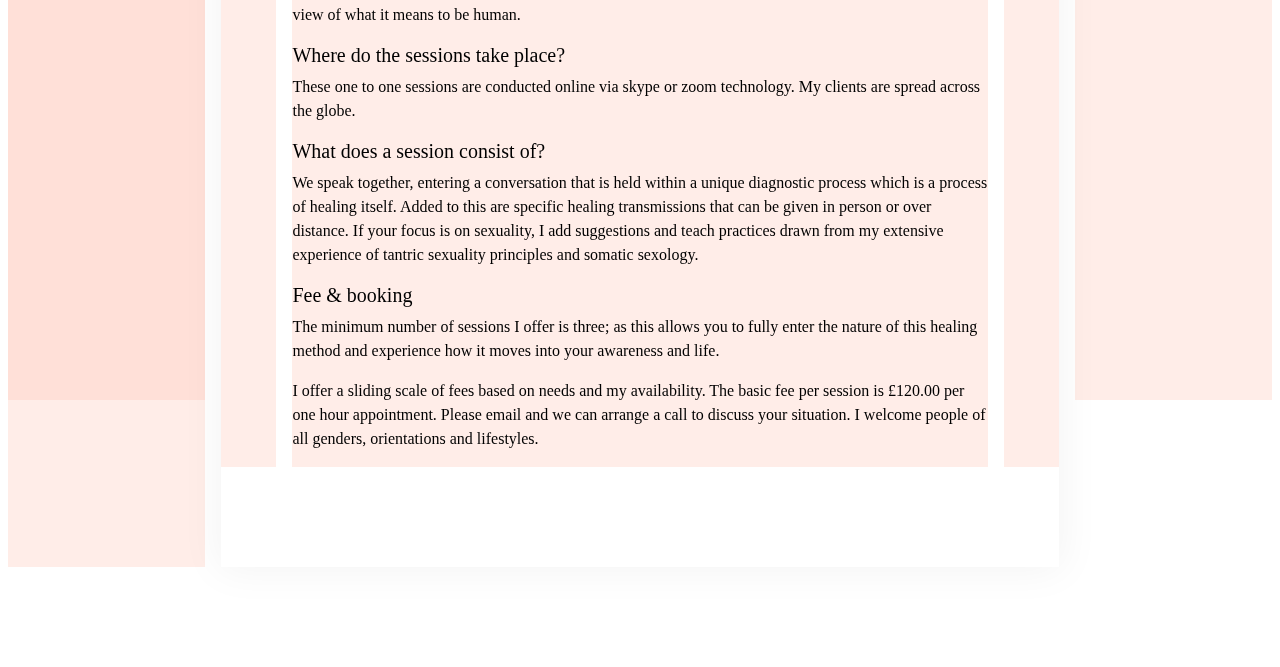
<file: healing.html>
<!DOCTYPE html>
<html lang="en">
  <head>
    <meta charset="UTF-8">
    <meta name="description" content="???">
    <meta name="keywords" content="???">
    <meta name="author" content="???">
    <meta name="viewport" content="width=device-width, initial-scale=1.0">
    <title>Healing - Roxana Padmini</title>
    <script src="https://ajax.googleapis.com/ajax/libs/jquery/3.3.1/jquery.min.js"></script>
    <script type="text/javascript" src="script.js"></script>
    <script src="bootstrap/js/bootstrap.min.js"></script>
    <link rel="stylesheet" type="text/css" href="css/style.css">
    <link rel="stylesheet" href="https://fonts.googleapis.com/css?family=Raleway:200,200i,300,300i,400">
    <link rel="stylesheet" href="bootstrap/css/bootstrap.css">
    <link rel="stylesheet" href="https://use.fontawesome.com/releases/v5.6.3/css/all.css">
  </head>
  <body>
		<header>
<!--TITLE-->
			<div class="container-fluid">
				<div class="row header-fixed align-items-end">
					<div class="col-1 col-sm-1 col-md-1 col-lg-2 col-xl-2">
					</div>
					<div class="col-10 col-sm-10 col-md-10 col-lg-8 col-xl-8">
						<div class="row">
							<div class="col-12 col-sm-12 col-md-12 col-lg-6 col-xl-6 header-intro">
								<img id="kabbalistic-tree" src="media/images/roxanapadmini-index-image-4.svg" alt="The Kabbalistic Tree of Life.">
							</div>
							<div class="col-12 col-sm-12 col-md-12 col-lg-6 col-xl-6 align-top">
								<div class="nav-alignment">
									<nav class="navbar navbar-expand-lg">
										<button class="navbar-toggler fa fa-bars" type="button" data-toggle="collapse" data-target="#navbarSupportedContent" aria-controls="navbarSupportedContent" aria-expanded="false" aria-label="Toggle navigation">
										</button>
										<div class="collapse navbar-collapse" id="navbarSupportedContent">
											<ul class="navbar-nav ml-auto">
												<li class="nav-item">
													<a class="nav-link nav-dropped" href="index.html">Home</a>
												</li>
												<li class="nav-item">
													<a class="nav-link nav-dropped" href="about.html">About</a>
												</li>
												<li class="nav-item dropdown">
													<a class="nav-link nav-dropped dropdown-toggle" href="#" id="navbarDropdownMenuLink" role="button" data-toggle="dropdown" aria-haspopup="true" aria-expanded="false">Teaching</a>
													<div class="dropdown-menu" aria-labelledby="navbarDropdownMenuLink">
														<a class="dropdown-item" href="nondual-study.html">Nondual Study</a>
														<a class="dropdown-item" href="workshops-classes-retreats.html">Workshops, Classes & Retreats</a>
													</div>
												</li>
												<li class="nav-item active">
													<a class="nav-link nav-dropped" href="healing.html">Healing</a>
												</li>
												<li class="nav-item dropdown">
													<a class="nav-link nav-dropped dropdown-toggle" href="#" id="navbarDropdownMenuLink" role="button" data-toggle="dropdown" aria-haspopup="true" aria-expanded="false">More</a>
													<div class="dropdown-menu" aria-labelledby="navbarDropdownMenuLink">
														<a class="dropdown-item" href="audio.html">Audio</a>
														<a class="dropdown-item" href="blog.html">Video & Blog</a>
													</div>
												</li>
												<li class="nav-item">
													<a class="nav-link nav-dropped" href="contact.html">Contact</a>
												</li>
											</ul>
										</div>
									</nav>
								</div>
							</div>
						</div>
					</div>
					<div class="col-1 col-sm-1 col-md-1 col-lg-2 col-xl-2">
					</div>
				</div>
<!--TITLE INTRO-->
				<div class="row">
					<div class="col-1 col-sm-1 col-md-1 col-lg-2 col-xl-2">
					</div>
					<div class="col-10 col-sm-10 col-md-10 col-lg-8 col-xl-8">
						<div class="row" style="min-height:2000px">
							<div class="col-12 col-sm-12 col-md-12 col-lg-6 col-xl-6 header-intro main-section">
								<div class="title-alignment">
									<h1>Roxana<br>Padmini</h1>
									<h2 class="header-title">Healing</h2>
								</div>
							</div>
							<div class="col-12 col-sm-12 col-md-12 col-lg-6 col-xl-6">
								<div class="sticky-top quote-right-section">
									<div id="healing-quote">
										<p>"Ultimately healing involves unlearning the patterns that block our natural openheartedness from shining forth."</p>
										<p class="quote-right">— Jason Shulman</p>
									</div>
								</div>
							</div>
						</div>
					</div>
					<div class="col-1 col-sm-1 col-md-1 col-lg-2 col-xl-2">
					</div>
				</div>
			</div>
		</header>
<!--HEALING MAIN-->
		<div class="container-fluid main-section">
			<div class="row">
				<div class="col-1 col-sm-1 col-md-1 col-lg-2 col-xl-2">
				</div>
				<div class="col-10 col-sm-10 col-md-10 col-lg-8 col-xl-8">
					<div id="main-bg-overlay">
						<div id="border-around">
							<hr class="top-border">
							<div class="row healing-first-section">
								<div class="col-1 col-sm-1 col-md-1 col-lg-2 col-xl-2">
								</div>
								<div class="col-10 col-sm-10 col-md-10 col-lg-8 col-xl-8">
									<h3>How do we rise to a higher or more encompassing level of consciousness to solve our problems, to heal and to grow?</h3>
								</div>
								<div class="col-12 col-sm-12 col-md-12 col-lg-2 col-xl-2">
								</div>
							</div>
							<div class="row healing-second-section">
								<div class="col-1 col-sm-1 col-md-1 col-lg-1 col-xl-1">
								</div>
								<div class="col-10 col-sm-10 col-md-10 col-lg-10 col-xl-10 ">
									<h4>Nondual Kabbalistic Healing</h4>
										<p>Nondual Kabbalistic Healing is a way to do this, to make enduring changes and to enhance awareness.</p>
										<p>People come for this work to discover deeper meaning, purpose, authenticity, embodiment of wisdom, to enrich their emotional lives, to navigate life changes and relationships. They come to this work seeking a context large enough to hold the core themes and concerns of their life. All of these directions are held in this healing work not as pathology but through the lens of wholeness, with dignity. In this light these so called 'problems' that we inevitably encounter in life are the ongoing enquiries and natural desires of a life lived with reflection and intelligence. These desires ultimately seek for meaningful action in the world and meaningful satisfaction in our homes, bodies and hearts.</p>
										<p>Nondual Kabbalistic Healing (NKH) is a radically new healing paradigm. It unites the wisdom of Kabbalah and the teachings of Zen to offer a supremely practical and life-enriching method of personal transformation. This modality offers profound personal evolution and awakening. NKH is a holistic alternative to traditional psychotherapy. This healing modality arises from the insight of Jason Shulman, a renowned master of kabbalah, author and teacher of zen and nonduality.</p>
										<h5>Healing can help to...</h5>
										<p>release past experiences transform in a particular area shift patterns of relating move through life transitions attune you to your own deeper wisdom guide your spiritual journey give support for physical healing expand creatively.</p>
										<p>NKH offers deep listening, compassionate open-hearted dialogue and an incredibly powerful healing transmission that resonates and works from your deepest core consciousness outward.
										At the heart of this work is kindness and spaciousness. This spaciousness embraces all of who you are, light and dark, powerful and wounded, egoic and universal.</p>
										<p>This healing modality is a path of awakening to ourselves and to reality as it is. NKH is built on the premise that the greatest healing we can do, whether it is of the body, emotions, or spirit, is the healing of our limited view of what it means to be human.</p>
										<h5>Where do the sessions take place?</h5>
										<p>These one to one sessions are conducted online via skype or zoom technology.
										My clients are spread across the globe.</p>
										<h5>What does a session consist of?</h5>
										<p>We speak together, entering a conversation that is held within a unique diagnostic process which is a process of healing itself. Added to this are specific healing transmissions that can be given in person or over distance.
										If your focus is on sexuality, I add suggestions and teach practices drawn from my extensive experience of tantric sexuality principles and somatic sexology.</p>
										<h5>Fee & booking</h5>
										<p>The minimum number of sessions I offer is three; as this allows you to fully enter the nature of this healing method and experience how it moves into your awareness and life.</p>
										<p>I offer a sliding scale of fees based on needs and my availability. The basic fee per session is £120.00 per one hour appointment. Please email and we can arrange a call to discuss your situation. I welcome people of all genders, orientations and lifestyles.</p>
								</div>
								<div class="col-1 col-sm-1 col-md-1 col-lg-1 col-xl-1">
								</div>
							</div>
						</div>
					</div>
				</div>
			</div>
		</div>
  </body>
	<footer>
	</footer>
</html>
</file>
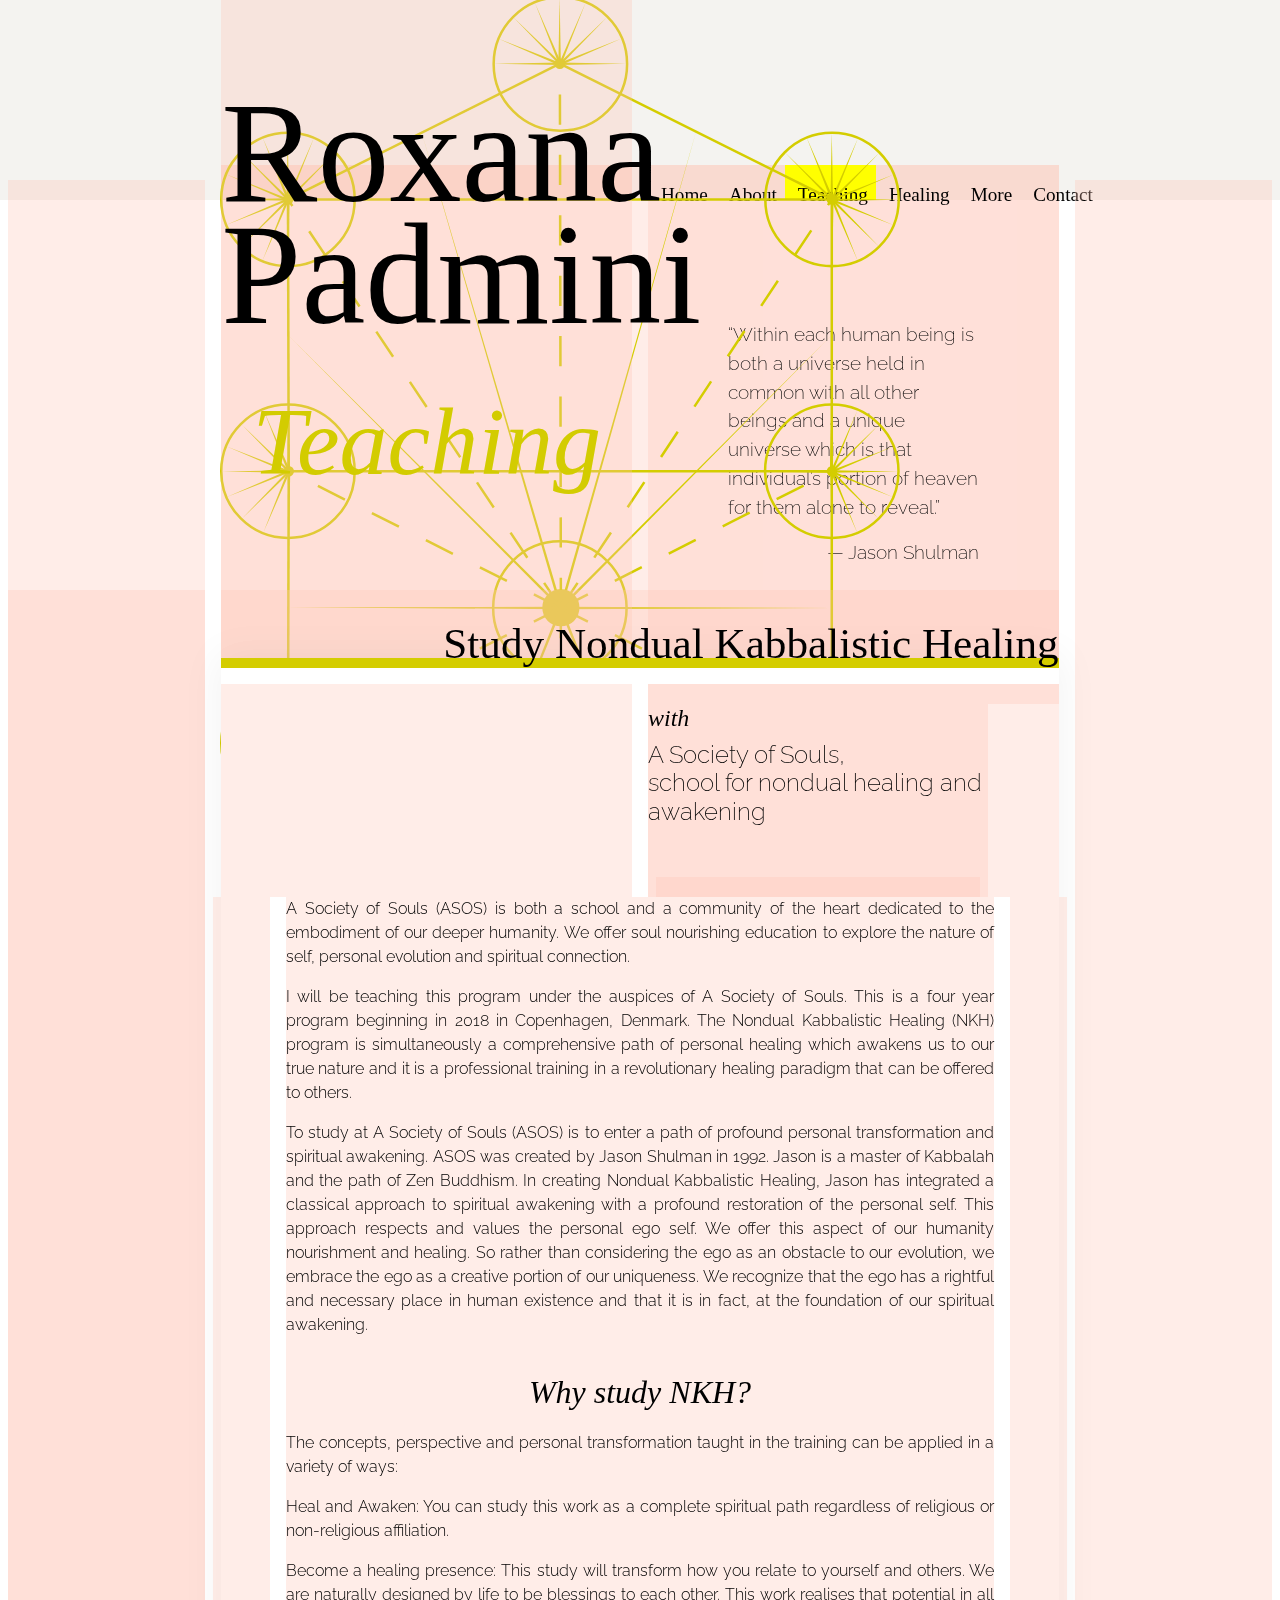
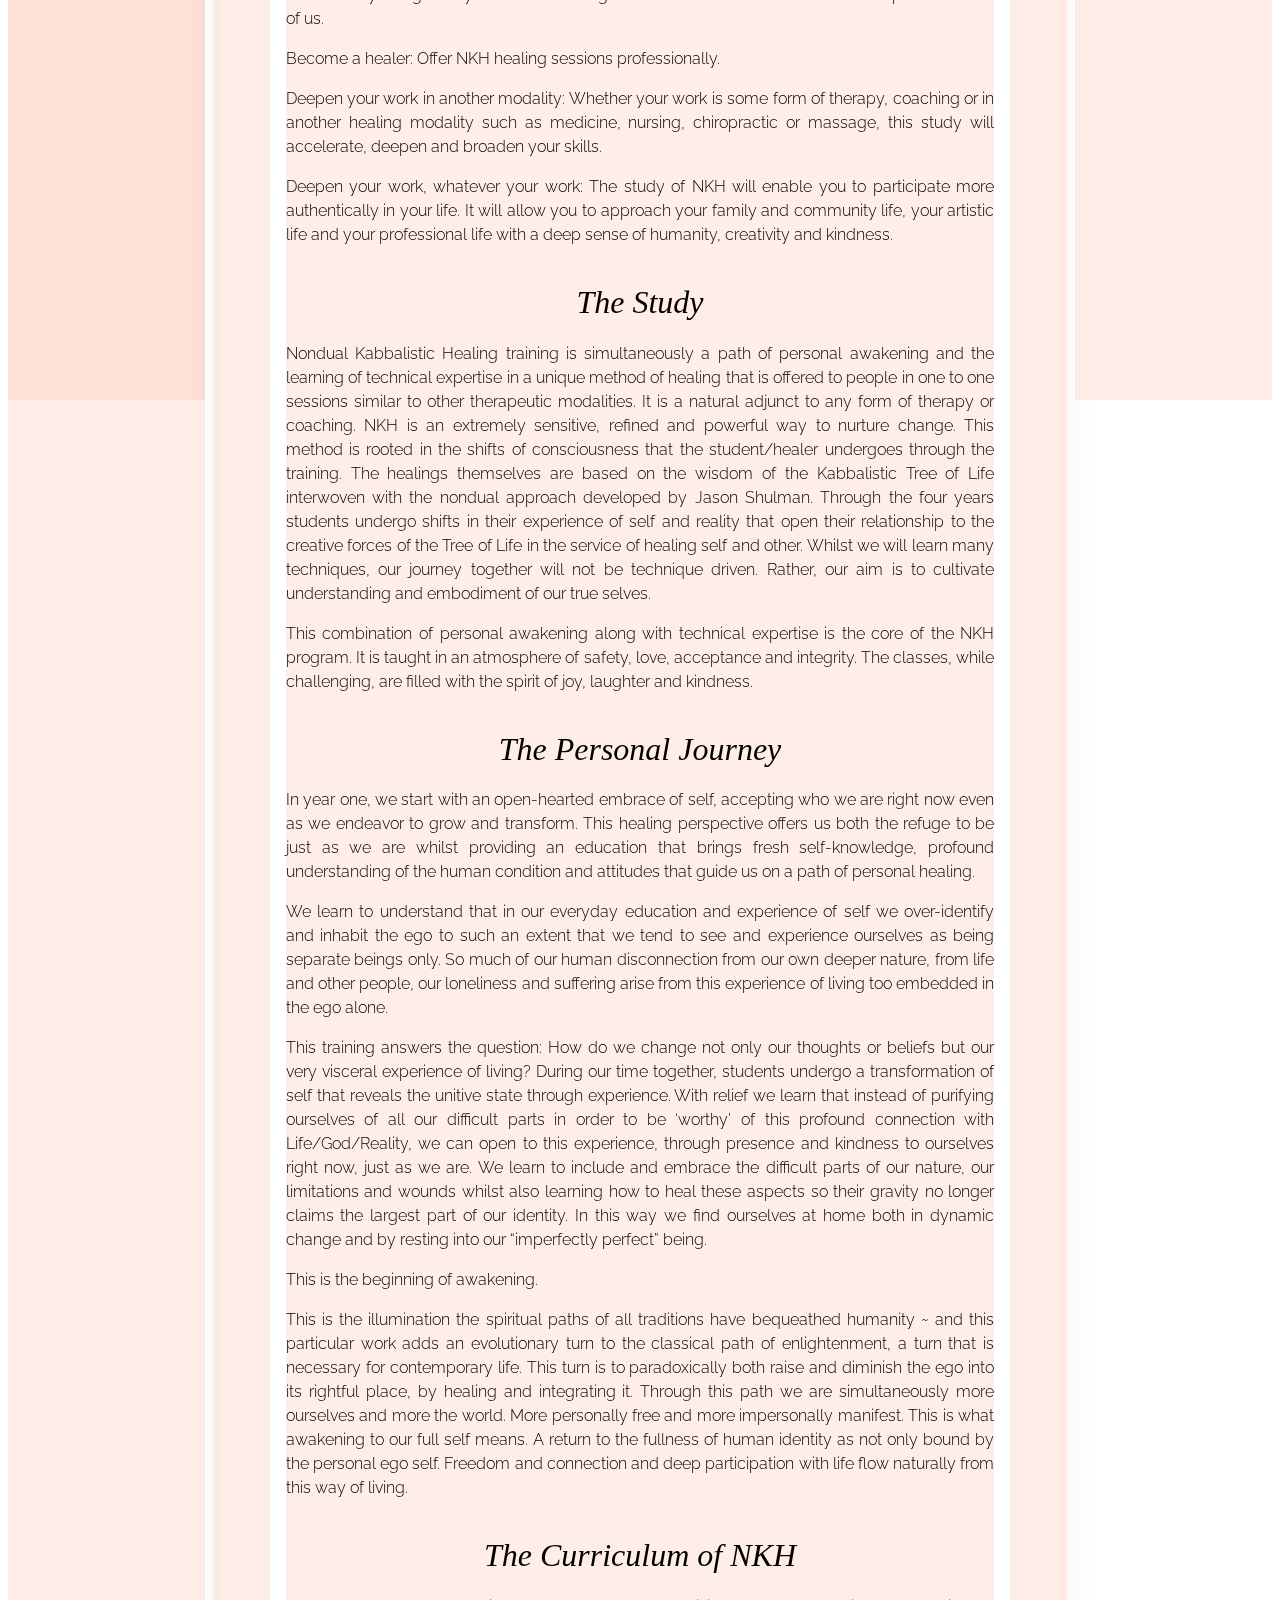
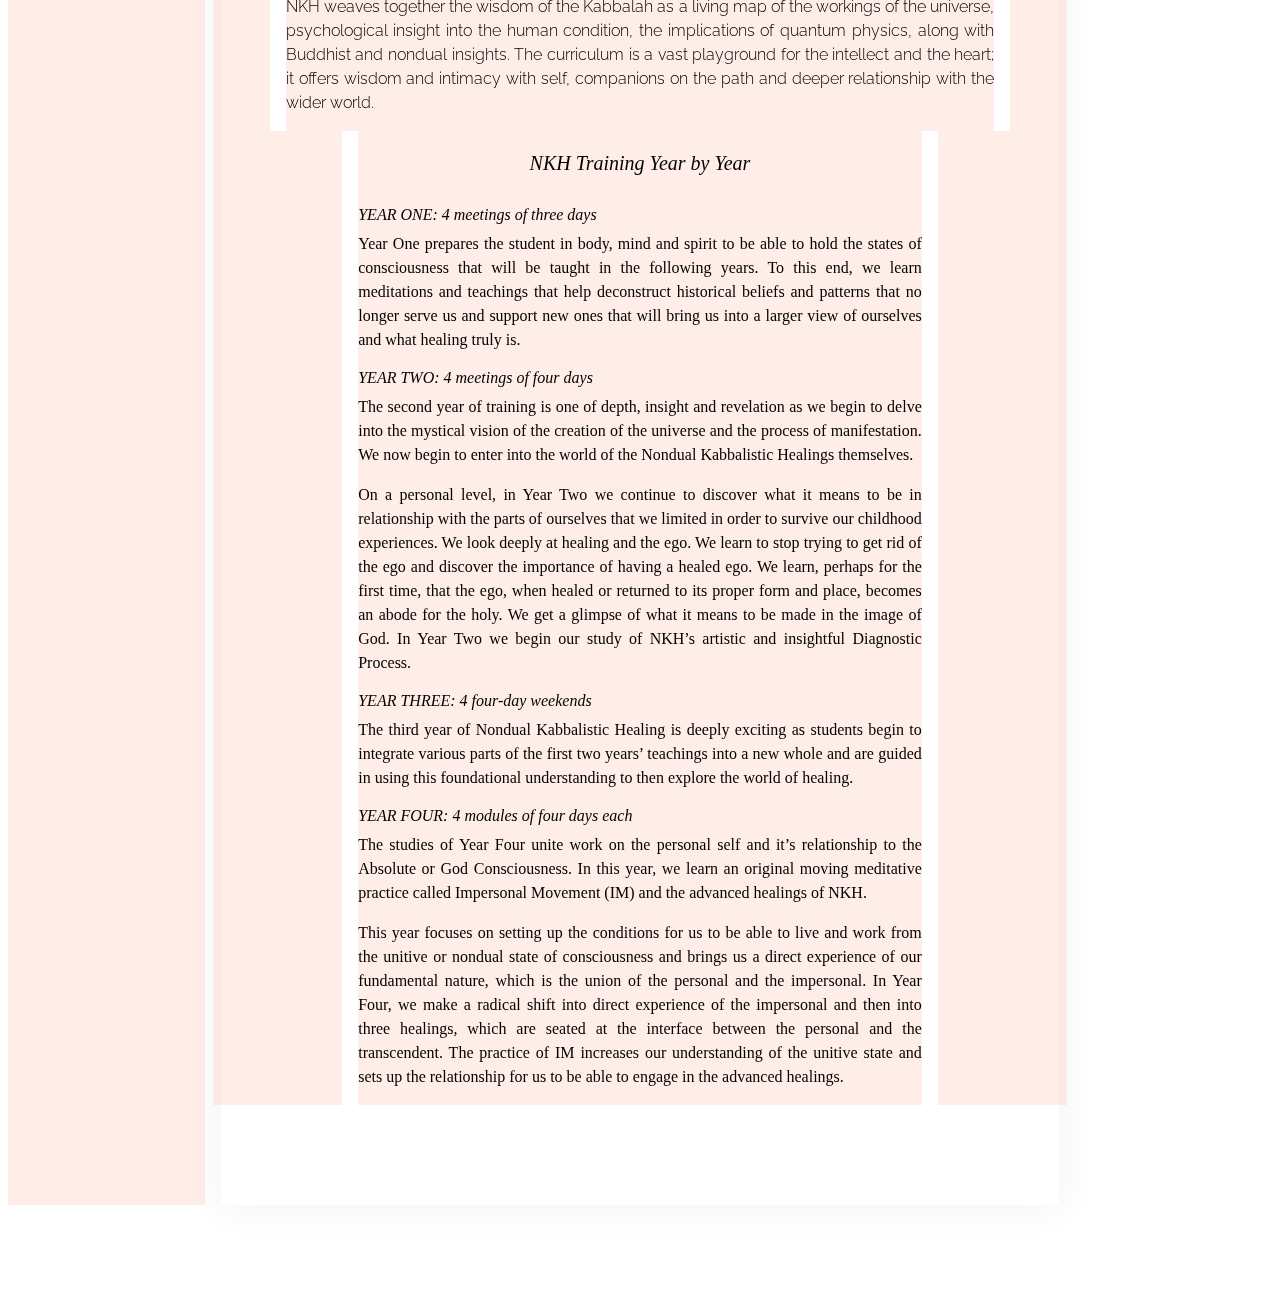
<file: nondual-study.html>
<!DOCTYPE html>
<html lang="en">
  <head>
    <meta charset="UTF-8">
    <meta name="description" content="???">
    <meta name="keywords" content="???">
    <meta name="author" content="???">
    <meta name="viewport" content="width=device-width, initial-scale=1.0">
    <title>Nondual Study - Roxana Padmini</title>
    <script src="https://ajax.googleapis.com/ajax/libs/jquery/3.3.1/jquery.min.js"></script>
    <script type="text/javascript" src="script.js"></script>
    <script src="bootstrap/js/bootstrap.min.js"></script>
    <link rel="stylesheet" type="text/css" href="css/style.css">
    <link rel="stylesheet" href="https://fonts.googleapis.com/css?family=Raleway:200,200i,300,300i,400">
    <link rel="stylesheet" href="bootstrap/css/bootstrap.css">
    <link rel="stylesheet" href="https://use.fontawesome.com/releases/v5.6.3/css/all.css">
  </head>
  <body>
		<header>
			<!--TITLE-->
			<div class="container-fluid">
				<div class="row header-fixed align-items-end">
					<div class="col-1 col-sm-1 col-md-1 col-lg-2 col-xl-2">
					</div>
					<div class="col-10 col-sm-10 col-md-10 col-lg-8 col-xl-8">
						<div class="row">
							<div class="col-12 col-sm-12 col-md-12 col-lg-6 col-xl-6 header-intro">
								<img id="kabbalistic-tree" src="media/images/roxanapadmini-index-image-4.svg" alt="The Kabbalistic Tree of Life.">
							</div>
							<div class="col-12 col-sm-12 col-md-12 col-lg-6 col-xl-6 align-top">
								<div class="nav-alignment">
									<nav class="navbar navbar-expand-lg">
								    <button class="navbar-toggler fa fa-bars" type="button" data-toggle="collapse" data-target="#navbarSupportedContent" aria-controls="navbarSupportedContent" aria-expanded="false" aria-label="Toggle navigation">
								    </button>
					          <div class="collapse navbar-collapse" id="navbarSupportedContent">
					            <ul class="navbar-nav ml-auto">
					              <li class="nav-item">
					                <a class="nav-link nav-dropped" href="index.html">Home</a>
					              </li>
					              <li class="nav-item">
					                <a class="nav-link nav-dropped" href="about.html">About</a>
					              </li>
												<li class="nav-item active dropdown">
		                      <a class="nav-link nav-dropped dropdown-toggle" href="#" id="navbarDropdownMenuLink" role="button" data-toggle="dropdown" aria-haspopup="true" aria-expanded="false">Teaching</a>
		                      <div class="dropdown-menu" aria-labelledby="navbarDropdownMenuLink">
		                        <a class="dropdown-item" href="nondual-study.html">Nondual Study</a>
		                        <a class="dropdown-item" href="workshops-classes-retreats.html">Workshops, Classes & Retreats</a>
		                      </div>
		                    </li>
												<li class="nav-item">
		                      <a class="nav-link nav-dropped" href="healing.html">Healing</a>
		                    </li>
		                    <li class="nav-item dropdown">
		                      <a class="nav-link nav-dropped dropdown-toggle" href="#" id="navbarDropdownMenuLink" role="button" data-toggle="dropdown" aria-haspopup="true" aria-expanded="false">More</a>
		                      <div class="dropdown-menu" aria-labelledby="navbarDropdownMenuLink">
		                        <a class="dropdown-item" href="audio.html">Audio</a>
		                        <a class="dropdown-item" href="blog.html">Video & Blog</a>
		                      </div>
		                    </li>
		                    <li class="nav-item">
		                      <a class="nav-link nav-dropped" href="contact.html">Contact</a>
		                    </li>
					            </ul>
					          </div>
								  </nav>
		            </div>
							</div>
						</div>
					</div>
					<div class="col-1 col-sm-1 col-md-1 col-lg-2 col-xl-2">
					</div>
				</div>
<!--TITLE INTRO-->
				<div class="row">
					<div class="col-1 col-sm-1 col-md-1 col-lg-2 col-xl-2">
					</div>
					<div class="col-10 col-sm-10 col-md-10 col-lg-8 col-xl-8">
						<div class="row" style="min-height:2000px">
							<div class="col-12 col-sm-12 col-md-12 col-lg-6 col-xl-6 header-intro main-section">
								<div class="title-alignment">
									<h1>Roxana<br>Padmini</h1>
									<h2 class="header-title">Teaching</h2>
								</div>
							</div>
							<div class="col-12 col-sm-12 col-md-12 col-lg-6 col-xl-6">
								<div class ="sticky-top quote-right-section">
									<div id="nondual-study-quote">
										<p>“Within each human being is both a universe held in common with all other beings and a unique universe which is that individual’s portion of heaven for them alone to reveal.”</p>
										<p class="quote-right">— Jason Shulman</p>
									</div>
								</div>
							</div>
						</div>
					</div>
					<div class="col-1 col-sm-1 col-md-1 col-lg-2 col-xl-2">
					</div>
				</div>
			</div>
		</header>
<!--NONDUAL MAIN-->
		<div class="container-fluid main-section">
			<div class="row">
				<div class="col-1 col-sm-1 col-md-1 col-lg-2 col-xl-2">
				</div>
				<div class="col-10 col-sm-10 col-md-10 col-lg-8 col-xl-8">
					<h3 id="main-title">Study Nondual Kabbalistic Healing</h3>
					<div id="main-bg-overlay">
						<div id="border-around">
							<hr class="top-border">
							<div class="row nondual-first-section">
								<div class="col-12 col-sm-12 col-md-12 col-lg-6 col-xl-6">
								</div>
								<div class="col-12 col-sm-12 col-md-12 col-lg-6 col-xl-6">
									<div class="row">
										<div class="col-1 col-sm-1 col-md-1 col-lg-12 col-xl-12">
										</div>
										<div class="col-10 col-sm-10 col-md-10 col-lg-0 col-xl-0">
											<h3 id="main-intro-top">with</h3>
											<h3 id="main-intro">A Society of Souls,<br>school for nondual healing and awakening</h3>
										<div class="col-1 col-sm-1 col-md-1 col-lg-12 col-xl-12">
										</div>
									</div>
								</div>
							</div>
							<div class="row nondual-first-section">
								<div class="col-1 col-sm-1 col-md-1 col-lg-1 col-xl-1">
								</div>
								<div class="col-10 col-sm-10 col-md-10 col-lg-10 col-xl-10">
									<p>A Society of Souls (ASOS) is both a school and a community of the heart dedicated to the embodiment of our deeper humanity. We offer soul nourishing education to explore the nature of self, personal evolution and spiritual connection.</p>
									<p>I will be teaching this program under the auspices of A Society of Souls. This is a four year program beginning in 2018 in Copenhagen, Denmark. The Nondual Kabbalistic Healing (NKH) program is simultaneously a comprehensive path of personal healing which awakens us to our true nature and it is a professional training in a revolutionary healing paradigm that can be offered to others.</p>
									<p>To study at A Society of Souls (ASOS) is to enter a path of profound personal transformation and spiritual awakening. ASOS was created by Jason Shulman in 1992.  Jason is a master of Kabbalah and the path of Zen Buddhism. In creating Nondual Kabbalistic Healing, Jason has integrated a classical approach to spiritual awakening with a profound restoration of the personal self. This approach respects and values the personal ego self. We offer this aspect of our humanity nourishment and healing. So rather than considering the ego as an obstacle to our evolution, we embrace the ego as a creative portion of our uniqueness. We recognize that the ego has a rightful and necessary place in human existence and that it is in fact, at the foundation of our spiritual awakening.</p>
								</div>
								<div class="col-1 col-sm-1 col-md-1 col-lg-1 col-xl-1">
								</div>
							</div>
							<div class="row nondual-first-section">
								<div class="col-1 col-sm-1 col-md-1 col-lg-1 col-xl-1">
								</div>
								<div class="col-10 col-sm-10 col-md-10 col-lg-10 col-xl-10">
									<h4>Why study NKH?</h4>
									<div>
										<p>The concepts, perspective and personal transformation taught in the training can be applied in a variety of ways:</p>
										<p>Heal and Awaken: You can study this work as a complete spiritual path regardless of religious or non-religious affiliation.</p>
										<p>Become a healing presence: This study will transform how you relate to yourself and others. We are naturally designed by life to be blessings to each other. This work realises that potential in all of us.</p>
										<p>Become a healer: Offer NKH healing sessions professionally.</p>
										<p>Deepen your work in another modality: Whether your work is some form of therapy, coaching or in another healing modality such as medicine, nursing, chiropractic or massage, this study will accelerate, deepen and broaden your skills.</p>
										<p>Deepen your work, whatever your work: The study of NKH will enable you to participate more authentically in your life. It will allow you to approach your family and community life, your artistic life and your professional life with a deep sense of humanity, creativity and kindness.</p>
									</div>
								</div>
								<div class="col-1 col-sm-1 col-md-1 col-lg-1 col-xl-1">
								</div>
							</div>
							<div class="row nondual-first-section">
								<div class="col-1 col-sm-1 col-md-1 col-lg-1 col-xl-1">
								</div>
								<div class="col-10 col-sm-10 col-md-10 col-lg-10 col-xl-10">
									<h4>The Study</h4>
									<div>
										<p>Nondual Kabbalistic Healing training is simultaneously a path of personal awakening and the learning of technical expertise in a unique method of healing that is offered to people in one to one sessions similar to other therapeutic modalities. It is a natural adjunct to any form of therapy or coaching. NKH is an extremely sensitive, refined and powerful way to nurture change. This method is rooted in the shifts of consciousness that the student/healer undergoes through the training. The healings themselves are based on the wisdom of the Kabbalistic Tree of Life interwoven with the nondual approach developed by Jason Shulman. Through the four years students undergo shifts in their experience of self and reality that open their relationship to the creative forces of the Tree of Life in the service of healing self and other. Whilst we will learn many techniques, our journey together will not be technique driven. Rather, our aim is to cultivate understanding and embodiment of our true selves.</p>
										<p>This combination of personal awakening along with technical expertise is the core of the NKH program. It is taught in an atmosphere of safety, love, acceptance and integrity. The classes, while challenging, are filled with the spirit of joy, laughter and kindness.</p>
									</div>
								</div>
								<div class="col-1 col-sm-1 col-md-1 col-lg-1 col-xl-1">
								</div>
							</div>
							<div class="row nondual-first-section">
								<div class="col-1 col-sm-1 col-md-1 col-lg-1 col-xl-1">
								</div>
								<div class="col-10 col-sm-10 col-md-10 col-lg-10 col-xl-10">
									<h4>The Personal Journey</h4>
									<div>
										<p>In year one, we start with an open-hearted embrace of self, accepting who we are right now even as we endeavor to grow and transform. This healing perspective offers us both the refuge to be just as we are whilst providing an education that brings fresh self-knowledge, profound understanding of the human condition and attitudes that guide us on a path of personal healing.</p>
										<p>We learn to understand that in our everyday education and experience of self we over-identify and inhabit the ego to such an extent that we tend to see and experience ourselves as being separate beings only. So much of our human disconnection from our own deeper nature, from life and other people, our loneliness and suffering arise from this experience of living too embedded in the ego alone.</p>
										<p>This training answers the question: How do we change not only our thoughts or beliefs but our very visceral experience of living? During our time together, students undergo a transformation of self that reveals the unitive state through experience. With relief we learn that instead of purifying ourselves of all our difficult parts in order to be ‘worthy’ of this profound connection with Life/God/Reality, we can open to this experience, through presence and kindness to ourselves right now, just as we are. We learn to include and embrace the difficult parts of our nature, our limitations and wounds whilst also learning how to heal these aspects so their gravity no longer claims the largest part of our identity. In this way we find ourselves at home both in dynamic change and by resting into our “imperfectly perfect” being.</p>
										<p>This is the beginning of awakening.</p>
										<p>This is the illumination the spiritual paths of all traditions have bequeathed humanity ~ and this particular work adds an evolutionary turn to the classical path of enlightenment, a turn that is necessary for contemporary life. This turn is to paradoxically both raise and diminish the ego into its rightful place, by healing and integrating it. Through this path we are simultaneously more ourselves and more the world. More personally free and more impersonally manifest. This is what awakening to our full self means. A return to the fullness of human identity as not only bound by the personal ego self. Freedom and connection and deep participation with life flow naturally from this way of living.</p>
									</div>
								</div>
								<div class="col-1 col-sm-1 col-md-1 col-lg-1 col-xl-1">
								</div>
							</div>
							<div class="row nondual-first-section">
								<div class="col-1 col-sm-1 col-md-1 col-lg-1 col-xl-1">
								</div>
								<div class="col-10 col-sm-10 col-md-10 col-lg-10 col-xl-10">
									<h4>The Curriculum of NKH</h4>
									<div>
										<p>NKH weaves together the wisdom of the Kabbalah as a living map of the workings of the universe, psychological insight into the human condition, the implications of quantum physics, along with Buddhist and nondual insights. The curriculum is a vast playground for the intellect and the heart; it offers wisdom and intimacy with self, companions on the path and deeper relationship with the wider world.</p>
									</div>
								</div>
								<div class="col-1 col-sm-1 col-md-1 col-lg-1 col-xl-1">
								</div>
							</div>
							<div class="row nondual-second-section">
								<div class="col-1 col-sm-1 col-md-1 col-lg-2 col-xl-2">
								</div>
								<div class="col-10 col-sm-10 col-md-10 col-lg-8 col-xl-8">
									<h5>NKH Training Year by Year</h5>
									<h6>YEAR ONE:  4 meetings of three days</h6>
									<p>Year One prepares the student in body, mind and spirit to be able to hold the states of consciousness that will be taught in the following years. To this end, we learn meditations and teachings that help deconstruct historical beliefs and patterns that no longer serve us and support new ones that will bring us into a larger view of ourselves and what healing truly is.</p>
									<h6>YEAR TWO:  4 meetings of four days</h6>
									<p>The second year of training is one of depth, insight and revelation as we begin to delve into the mystical vision of the creation of the universe and the process of manifestation. We now begin to enter into the world of the Nondual Kabbalistic Healings themselves.</p>
									<p>On a personal level, in Year Two we continue to discover what it means to be in relationship with the parts of ourselves that we limited in order to survive our childhood experiences. We look deeply at healing and the ego. We learn to stop trying to get rid of the ego and discover the importance of having a healed ego. We learn, perhaps for the first time, that the ego, when healed or returned to its proper form and place, becomes an abode for the holy. We get a glimpse of what it means to be made in the image of God. In Year Two we begin our study of NKH’s artistic and insightful Diagnostic Process.</p>
									<h6>YEAR THREE:  4 four-day weekends</h6>
									<p>The third year of Nondual Kabbalistic Healing is deeply exciting as students begin to integrate various parts of the first two years’ teachings into a new whole and are guided in using this foundational understanding to then explore the world of healing.</p>
									<h6>YEAR FOUR: 4 modules of four days each</h6>
									<p>The studies of Year Four unite work on the personal self and it’s relationship to the Absolute or God Consciousness. In this year, we learn an original moving meditative practice called Impersonal Movement (IM) and the advanced healings of NKH.</p>
									<p>This year focuses on setting up the conditions for us to be able to live and work from the unitive or nondual state of consciousness and brings us a direct experience of our fundamental nature, which is the union of the personal and the impersonal. In Year Four, we make a radical shift into direct experience of the impersonal and then into three healings, which are seated at the interface between the personal and the transcendent. The practice of IM increases our understanding of the unitive state and sets up the relationship for us to be able to engage in the advanced healings.</p>
								</div>
								<div class="col-1 col-sm-1 col-md-1 col-lg-2 col-xl-2">
								</div>
							</div>
						</div>
					</div>
				</div>
			</div>
		</div>
  </body>
	<footer>
	</footer>
</html>
</file>
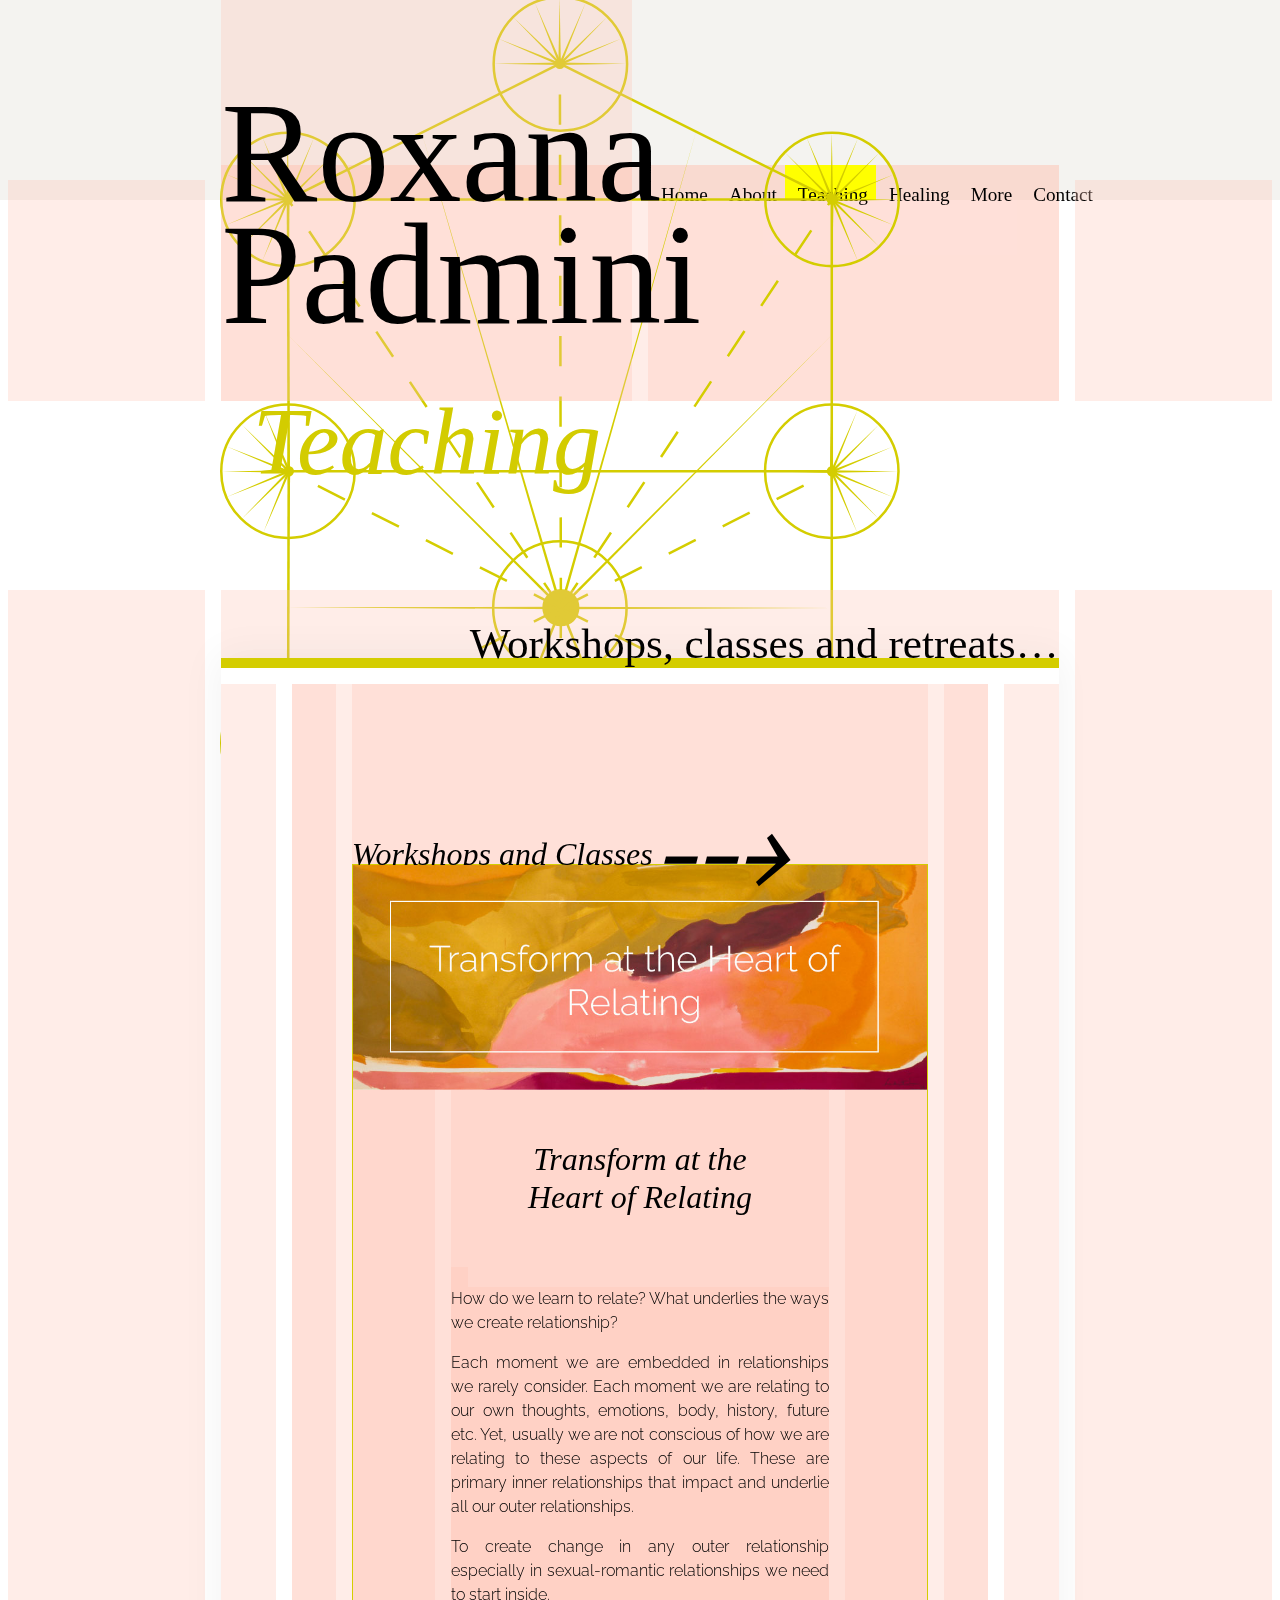
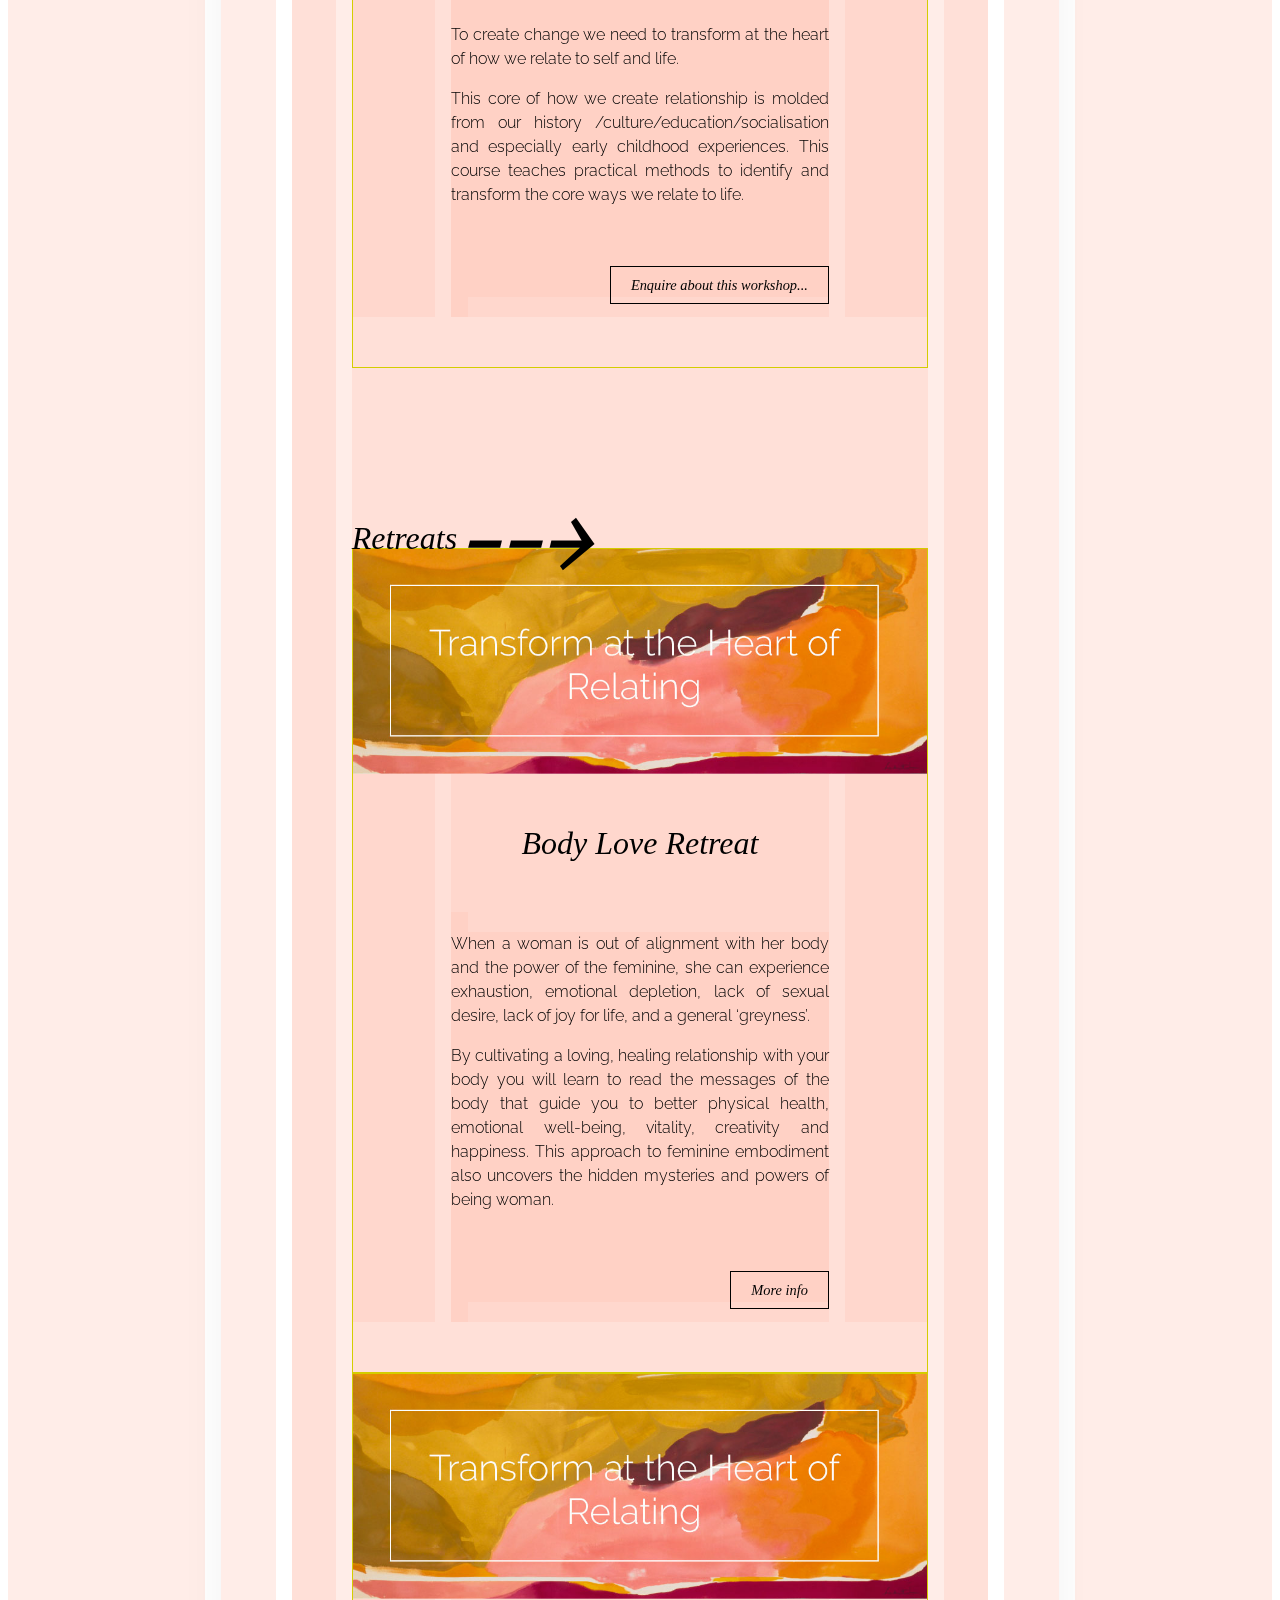
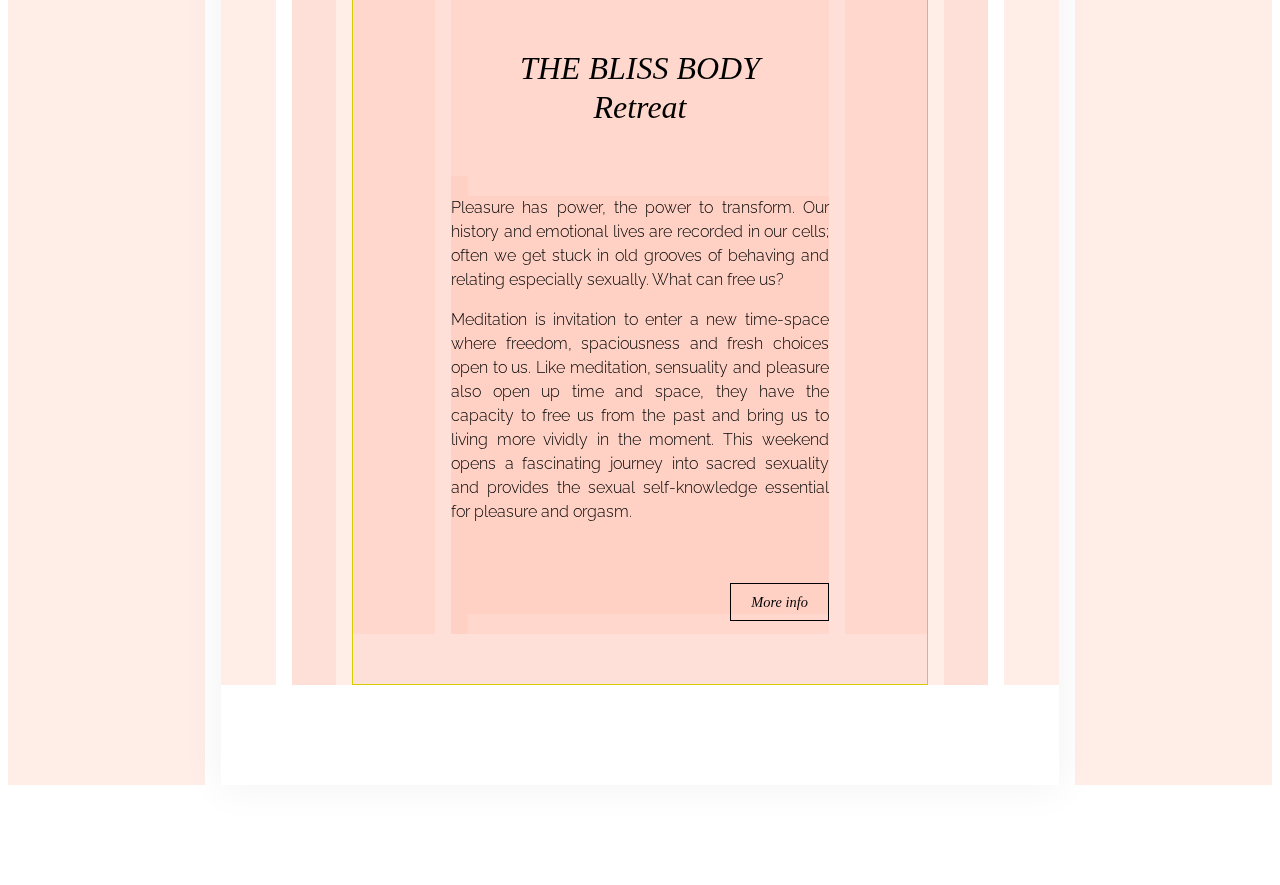
<file: workshops-classes-retreats.html>
<!DOCTYPE html>
<html lang="en">
  <head>
    <meta charset="UTF-8">
    <meta name="description" content="???">
    <meta name="keywords" content="???">
    <meta name="author" content="???">
    <meta name="viewport" content="width=device-width, initial-scale=1.0">
    <title>Workshops, classes & reatreats - Roxana Padmini</title>
    <script src="https://ajax.googleapis.com/ajax/libs/jquery/3.3.1/jquery.min.js"></script>
    <script type="text/javascript" src="script.js"></script>
    <script src="bootstrap/js/bootstrap.min.js"></script>
    <link rel="stylesheet" type="text/css" href="css/style.css">
    <link rel="stylesheet" href="https://fonts.googleapis.com/css?family=Raleway:200,200i,300,300i,400">
    <link rel="stylesheet" href="bootstrap/css/bootstrap.css">
    <link rel="stylesheet" href="https://use.fontawesome.com/releases/v5.6.3/css/all.css">
  </head>
  <body>
		<header>
<!--TITLE-->
			<div class="container-fluid">
				<div class="row header-fixed align-items-end">
					<div class="col-1 col-sm-1 col-md-1 col-lg-2 col-xl-2">
					</div>
					<div class="col-10 col-sm-10 col-md-10 col-lg-8 col-xl-8">
						<div class="row">
							<div class="col-12 col-sm-12 col-md-12 col-lg-6 col-xl-6 header-intro">
								<img id="kabbalistic-tree" src="media/images/roxanapadmini-index-image-4.svg" alt="The Kabbalistic Tree of Life.">
							</div>
							<div class="col-12 col-sm-12 col-md-12 col-lg-6 col-xl-6 align-top">
								<div class="nav-alignment">
									<nav class="navbar navbar-expand-lg">
								    <button class="navbar-toggler fa fa-bars" type="button" data-toggle="collapse" data-target="#navbarSupportedContent" aria-controls="navbarSupportedContent" aria-expanded="false" aria-label="Toggle navigation">
								    </button>
					          <div class="collapse navbar-collapse" id="navbarSupportedContent">
					            <ul class="navbar-nav ml-auto">
					              <li class="nav-item">
					                <a class="nav-link nav-dropped" href="index.html">Home</a>
					              </li>
					              <li class="nav-item">
					                <a class="nav-link nav-dropped" href="about.html">About</a>
					              </li>
												<li class="nav-item active dropdown">
		                      <a class="nav-link nav-dropped dropdown-toggle" href="#" id="navbarDropdownMenuLink" role="button" data-toggle="dropdown" aria-haspopup="true" aria-expanded="false">Teaching</a>
		                      <div class="dropdown-menu" aria-labelledby="navbarDropdownMenuLink">
		                        <a class="dropdown-item" href="nondual-study.html">Nondual Study</a>
		                        <a class="dropdown-item" href="workshops-classes-retreats.html">Workshops, Classes & Retreats</a>
		                      </div>
		                    </li>
												<li class="nav-item">
		                      <a class="nav-link nav-dropped" href="healing.html">Healing</a>
		                    </li>
		                    <li class="nav-item dropdown">
		                      <a class="nav-link nav-dropped dropdown-toggle" href="#" id="navbarDropdownMenuLink" role="button" data-toggle="dropdown" aria-haspopup="true" aria-expanded="false">More</a>
		                      <div class="dropdown-menu" aria-labelledby="navbarDropdownMenuLink">
		                        <a class="dropdown-item" href="audio.html">Audio</a>
		                        <a class="dropdown-item" href="blog.html">Video & Blog</a>
		                      </div>
		                    </li>
		                    <li class="nav-item">
		                      <a class="nav-link nav-dropped" href="contact.html">Contact</a>
		                    </li>
					            </ul>
					          </div>
								  </nav>
		            </div>
							</div>
						</div>
					</div>
					<div class="col-1 col-sm-1 col-md-1 col-lg-2 col-xl-2">
					</div>
				</div>
<!--TITLE INTRO-->
				<div class="row">
					<div class="col-1 col-sm-1 col-md-1 col-lg-2 col-xl-2">
					</div>
					<div class="col-10 col-sm-10 col-md-10 col-lg-8 col-xl-8">
						<div class="row">
							<div class="col-12 col-sm-12 col-md-12 col-lg-6 col-xl-6 header-intro main-section">
								<div class="title-alignment">
									<h1>Roxana<br>Padmini</h1>
									<h2 class="header-title">Teaching</h2>
								</div>
							</div>
							<div class="col-12 col-sm-12 col-md-12 col-lg-6 col-xl-6">
							</div>
						</div>
					</div>
					<div class="col-1 col-sm-1 col-md-1 col-lg-2 col-xl-2">
					</div>
				</div>
			</div>
		</header>
<!--WCR MAIN-->
		<div class="container-fluid main-section">
			<div class="row">
				<div class="col-1 col-sm-1 col-md-1 col-lg-2 col-xl-2">
				</div>
				<div class="col-10 col-sm-10 col-md-10 col-lg-8 col-xl-8">
					<h3 id="main-title">Workshops, classes and retreats…</h3>
					<div id="main-bg-overlay">
						<div id="border-around">
							<hr class="top-border">
							<div class="row wcr-first-section">
								<div class="col-0 col-sm-0 col-md-0 col-lg-0 col-xl-1">
								</div>
								<div class="col-12 col-sm-12 col-md-12 col-lg-12 col-xl-10">
									<div class="row">
										<div class="col-0 col-sm-0 col-md-0 col-lg-0 col-xl-1">
										</div>
										<div class="col-12 col-sm-12 col-md-12 col-lg-12 col-xl-10 margin-bottom">
											<h4>Workshops and Classes<span class="arrow">⤏</span></h4>
											<section>
												<article>
													<img src="media/scrap1.jpg" class="img-fluid">
													<div class="row">
														<div class="col-0 col-sm-0 col-md-0 col-lg-0 col-xl-2">
														</div>
														<div class="col-12 col-sm-12 col-md-12 col-lg-12 col-xl-8">
															<h5>Transform at the Heart of Relating</h5>
															<div class="row">
																<div class="col-1 col-sm-1 col-md-1 col-lg-1 col-xl-0">
																</div>
																<div class="col-10 col-sm-10 col-md-10 col-lg-10 col-xl-12 ">
																	<p>How do we learn to relate? What underlies the ways we create relationship?</p>
																	<p>Each moment we are embedded in relationships we rarely consider. Each moment we are relating to our own thoughts, emotions, body, history, future etc. Yet, usually we are not conscious of how we are relating to these aspects of our life. These are primary inner relationships that impact and underlie all our outer relationships.</p>
																	<p>To create change in any outer relationship especially in sexual-romantic relationships we need to start inside.</p>
																	<p>To create change we need to transform at the heart of how we relate to self and life.</p>
																	<p>This core of how we create relationship is molded from our history /culture/education/socialisation and especially early childhood experiences. This course teaches practical methods to identify and transform the core ways we relate to life.</p>
																	<div class="link-box">
																		<a href="index.html">Enquire about this workshop...</a>
																	</div>
																</div>
																<div class="col-1 col-sm-1 col-md-1 col-lg-1 col-xl-0">
																</div>
															</div>
														</div>
														<div class="col-0 col-sm-0 col-md-0 col-lg-0 col-xl-2">
														</div>
													</div>
												</article>
											</section>
											<h4>Retreats<span class="arrow">⤏</span></h4>
											<section>
												<article>
													<img src="media/scrap1.jpg" class="img-fluid">
													<div class="row">
														<div class="col-0 col-sm-0 col-md-0 col-lg-0 col-xl-2">
														</div>
														<div class="col-12 col-sm-12 col-md-12 col-lg-12 col-xl-8">
															<h5>Body Love Retreat</h5>
															<div class="row">
																<div class="col-1 col-sm-1 col-md-1 col-lg-1 col-xl-0">
																</div>
																<div class="col-10 col-sm-10 col-md-10 col-lg-10 col-xl-12 ">
																	<p>When a woman is out of alignment with her body and the power of the feminine, she can experience exhaustion, emotional depletion, lack of sexual desire, lack of joy for life, and a general ‘greyness’.</p>
																	<p>By cultivating a loving, healing relationship with your body you will learn to read the messages of the body that guide you to better physical health, emotional well-being, vitality, creativity and happiness. This approach to feminine embodiment also uncovers the hidden mysteries and powers of being woman.</p>
																	<div class="link-box">
																		<a href="index.html">More info</a>
																	</div>
																</div>
																<div class="col-1 col-sm-1 col-md-1 col-lg-1 col-xl-0">
																</div>
															</div>
														</div>
														<div class="col-0 col-sm-0 col-md-0 col-lg-0 col-xl-2">
														</div>
													</div>
												</article>
												<article>
													<img src="media/scrap1.jpg" class="img-fluid">
													<div class="row">
														<div class="col-0 col-sm-0 col-md-0 col-lg-0 col-xl-2">
														</div>
														<div class="col-12 col-sm-12 col-md-12 col-lg-12 col-xl-8">
															<h5>THE BLISS BODY Retreat</h5>
															<div class="row">
																<div class="col-1 col-sm-1 col-md-1 col-lg-1 col-xl-0">
																</div>
																<div class="col-10 col-sm-10 col-md-10 col-lg-10 col-xl-12 ">
																	<p>Pleasure has power, the power to transform.
																	Our history and emotional lives are recorded in our cells; often we get stuck in old grooves of behaving and relating especially sexually. What can free us?</p>
																	<p>Meditation is invitation to enter a new time-space where freedom, spaciousness and fresh choices open to us. Like meditation, sensuality and pleasure also open up time and space, they have the capacity to free us from the past and bring us to living more vividly in the moment. This weekend opens a fascinating journey into sacred sexuality and provides the sexual self-knowledge essential for pleasure and orgasm.<p>
																	<div class="link-box">
																		<a href="index.html">More info</a>
																	</div>
																</div>
																<div class="col-1 col-sm-1 col-md-1 col-lg-1 col-xl-0">
																</div>
															</div>
														</div>
														<div class="col-0 col-sm-0 col-md-0 col-lg-0 col-xl-2">
														</div>
													</div>
												</article>
											</section>
										</div>
										<div class="col-0 col-sm-0 col-md-0 col-lg-0 col-xl-1">
										</div>
									</div>
								</div>
								<div class="col-0 col-sm-0 col-md-0 col-lg-0 col-xl-1">
								</div>
							</div>
						</div>
					</div>
				</div>
				<div class="col-1 col-sm-1 col-md-1 col-lg-2 col-xl-2">
				</div>
			</div>
		</div>
  </body>
	<footer>
	</footer>
</html>
</file>
<file: css/style.css>
/* VARIABLES */
/* MIXINS */
/* STYLE */
body {
  font-family: "Baskerville", serif !important;
  color: #000000 !important; }
  body header {
    height: 590px; }
    body header .header-fixed {
      background-color: #f4f3f0;
      z-index: 10;
      position: fixed;
      height: 200px;
      width: 100%; }
      body header .header-fixed #kabbalistic-tree {
        top: 600px;
        position: relative; }
        @media only screen and (min-width: 960px) {
          body header .header-fixed #kabbalistic-tree {
            max-width: 680px;
            left: 220px;
            top: -4px;
            position: fixed;
            z-index: 50; } }
      body header .header-fixed .nav-alignment .navbar {
        width: 100%;
        padding: 0px; }
        body header .header-fixed .nav-alignment .navbar .active {
          background: yellow; }
        body header .header-fixed .nav-alignment .navbar li {
          padding-left: 5px; }
          body header .header-fixed .nav-alignment .navbar li a {
            font-family: "Baskerville", serif !important;
            color: #000000 !important;
            font-size: 1.2em !important;
            line-height: 100%;
            position: relative; }
          body header .header-fixed .nav-alignment .navbar li .nav-dropped {
            top: 12px;
            position: relative; }
    body header .header-intro .title-alignment {
      margin-top: 92px; }
    body header .header-intro h1 {
      font-size: 9em;
      font-family: "Baskerville", serif !important;
      color: #000000 !important;
      line-height: .85; }
    body header .header-intro h2 {
      font-family: "Baskerville", serif !important;
      text-align: right;
      font-size: 3em;
      position: relative; }
      @media screen and (max-width: 960px) {
        body header .header-intro h2 {
          text-align: center; } }
      @media screen and (min-width: 960px) {
        body header .header-intro h2 {
          top: 73px; } }
    body header .header-intro .header-title {
      color: #D3CC00;
      font-size: 6em;
      font-style: italic;
      text-align: center;
      line-height: .5; }
    body header .header-intro #index-header-margin {
      margin-top: 160px; }
    body header .header-intro h3 {
      font-family: "Raleway", sans-serif !important;
      font-size: 1.2em;
      font-weight: lighter;
      text-align: right;
      padding-left: 100px; }
    body header .header-intro .arrow-button {
      width: 30%;
      display: block;
      margin-left: auto;
      margin-right: auto;
      padding: 30px;
      cursor: grab; }
    body header .quote-right-section {
      font-family: "Raleway", sans-serif !important;
      font-size: 1.2em;
      font-weight: 200;
      text-align: justify;
      z-index: 2;
      text-align: left;
      padding: 0 80px; }
      body header .quote-right-section #about-quote {
        position: relative; }
        @media screen and (min-width: 720px) {
          body header .quote-right-section #about-quote {
            top: 240px; } }
      body header .quote-right-section #nondual-study-quote {
        position: relative; }
        @media screen and (min-width: 720px) {
          body header .quote-right-section #nondual-study-quote {
            top: 320px; } }
        body header .quote-right-section #nondual-study-quote .quote-right {
          text-align: right; }
      body header .quote-right-section #healing-quote {
        position: relative; }
        @media screen and (min-width: 720px) {
          body header .quote-right-section #healing-quote {
            top: 350px; } }
        body header .quote-right-section #healing-quote .quote-right {
          text-align: right; }
  body .main-section {
    position: relative;
    z-index: 30;
    width: 100%; }
    body .main-section #main-title {
      font-size: 2.7em;
      top: 28px;
      position: relative;
      text-align: right; }
      @media screen and (max-width: 960px) {
        body .main-section #main-title {
          text-align: center; } }
    body .main-section #main-bg-overlay {
      background-color: white; }
    body .main-section #border-around {
      -webkit-box-shadow: 0px 0px 39px 3px rgba(0, 0, 0, 0.05);
      -moz-box-shadow: 0px 0px 39px 3px rgba(0, 0, 0, 0.05);
      box-shadow: 0px 0px 39px 3px rgba(0, 0, 0, 0.05);
      padding-bottom: 100px; }
      body .main-section #border-around .top-border {
        border-top: #D4CD00 10px solid; }
      body .main-section #border-around .index-second-section {
        margin-bottom: 100px; }
        body .main-section #border-around .index-second-section h2 {
          margin-left: 50px;
          font-size: 1.7em;
          padding-right: 150px; }
        body .main-section #border-around .index-second-section h3 {
          margin-left: 50px;
          font-family: "Raleway", sans-serif !important;
          font-weight: lighter;
          font-size: 1.2em;
          padding-right: 150px; }
        body .main-section #border-around .index-second-section h4 {
          margin-right: 50px;
          font-size: 1.7em;
          font-style: italic;
          text-align: right;
          color: #D4CD00; }
      body .main-section #border-around .index-third-section {
        border: #D4CD00 solid 1px; }
        body .main-section #border-around .index-third-section h1 {
          font-size: 7em;
          font-style: italic;
          color: #D4CD00;
          text-align: center;
          position: relative;
          bottom: 103px; }
      body .main-section #border-around .about-first-section h3 {
        font-size: 2.4em;
        text-align: center; }
        @media screen and (min-width: 720px) {
          body .main-section #border-around .about-first-section h3 {
            margin: 50px 0; } }
        @media screen and (max-width: 720px) {
          body .main-section #border-around .about-first-section h3 {
            margin: 20px 0 50px 0; } }
        body .main-section #border-around .about-first-section h3 span {
          color: #D4CD00; }
      body .main-section #border-around .about-second-section h4 {
        text-align: center;
        font-size: 2em;
        font-style: italic;
        font-family: "Baskerville", serif !important;
        margin: 0 0 20px 0; }
      body .main-section #border-around .about-second-section p {
        font-family: "Raleway", sans-serif !important;
        font-weight: 300;
        text-align: justify; }
      body .main-section #border-around .about-second-section p:last-child {
        margin-bottom: 50px; }
      body .main-section #border-around .about-third-section h5 {
        font-family: "Baskerville", serif !important;
        font-style: italic;
        font-size: 3em; }
      body .main-section #border-around .about-third-section h6 {
        font-family: "Baskerville", serif !important;
        font-style: italic;
        font-size: 1.2em; }
      body .main-section #border-around .about-third-section p {
        text-align: justify; }
      body .main-section #border-around .nondual-first-section #main-intro-top {
        text-align: left;
        font-style: italic;
        font-size: 1.5em; }
      body .main-section #border-around .nondual-first-section #main-intro {
        font-family: "Raleway", sans-serif !important;
        font-weight: 200;
        text-align: left;
        font-size: 1.5em;
        margin-bottom: 50px; }
      body .main-section #border-around .nondual-first-section p {
        font-family: "Raleway", sans-serif !important;
        font-weight: 300;
        font-size: 1em;
        text-align: justify; }
      body .main-section #border-around .nondual-first-section h4 {
        margin: 20px 0 20px 0;
        text-align: center;
        font-size: 2em;
        font-style: italic;
        font-family: "Baskerville", serif !important; }
      body .main-section #border-around .nondual-second-section h5 {
        font-family: "Baskerville", serif !important;
        font-style: italic;
        text-align: center;
        margin: 20px 0 30px 0; }
      body .main-section #border-around .nondual-second-section h6 {
        font-family: "Baskerville", serif !important;
        font-style: italic; }
      body .main-section #border-around .nondual-second-section p {
        font-family: "Baskerville", serif !important;
        font-weight: 300;
        font-size: 1em;
        text-align: justify; }
      body .main-section #border-around .wcr-first-section h4 {
        margin: 100px 0 0 0;
        font-style: italic;
        font-size: 2em;
        line-height: .6; }
        body .main-section #border-around .wcr-first-section h4 .arrow {
          top: 28px;
          font-size: 4em;
          position: relative; }
      body .main-section #border-around .wcr-first-section section article {
        border-top: 0.5px #D4CD00 solid;
        border-left: 0.5px #D4CD00 solid;
        border-right: 0.5px #D4CD00 solid;
        border-bottom: 0.5px #D4CD00 solid;
        padding-bottom: 50px; }
        body .main-section #border-around .wcr-first-section section article h5 {
          font-style: italic;
          font-size: 2em;
          text-align: center;
          margin: 50px; }
        body .main-section #border-around .wcr-first-section section article p {
          text-align: justify;
          font-family: "Raleway", sans-serif !important;
          font-weight: 300; }
        body .main-section #border-around .wcr-first-section section article .link-box {
          margin-top: 50px;
          position: relative;
          float: right; }
          body .main-section #border-around .wcr-first-section section article .link-box a {
            border: black 0.5px solid;
            font-family: "Baskerville", serif !important;
            font-style: italic;
            padding: 10px 20px;
            text-decoration: none;
            font-size: .9em;
            color: black;
            transition: .5s;
            -webkit-transition: .5s;
            -moz-transition: .5s;
            -ms-transition: .5s;
            -o-transition: .5s; }
          body .main-section #border-around .wcr-first-section section article .link-box a:hover {
            background-color: rgba(0, 0, 0, 0.05);
            border: black 0.5px solid; }
      body .main-section #border-around .healing-first-section h3 {
        font-size: 2.4em;
        text-align: center; }
        @media screen and (min-width: 720px) {
          body .main-section #border-around .healing-first-section h3 {
            margin: 50px 0; } }
        @media screen and (max-width: 720px) {
          body .main-section #border-around .healing-first-section h3 {
            margin: 20px 0 50px 0; } }
      body .main-section #border-around .healing-second-section h4 {
        font-style: italic;
        font-size: 2em;
        text-align: center; }
      body .main-section #border-around #recent-post-img {
        height: 250px;
        background-color: #F4F3F0; }

footer {
  margin-bottom: 100px; }

@supports (position: sticky) or (position: -webkit-sticky) {
  .sticky-top {
    position: -webkit-sticky;
    position: sticky;
    top: 0; } }

/* HIGHLIGHT */
.row [class*='col-'] {
  background-color: rgba(255, 194, 180, 0.3);
  background-clip: content-box;
  min-height: 20px; }

.dropdown-toggle::after {
  display: none !important; }

/*.rox {
  min-width: 700px;
}*/

/*# sourceMappingURL=style.css.map */
</file>
